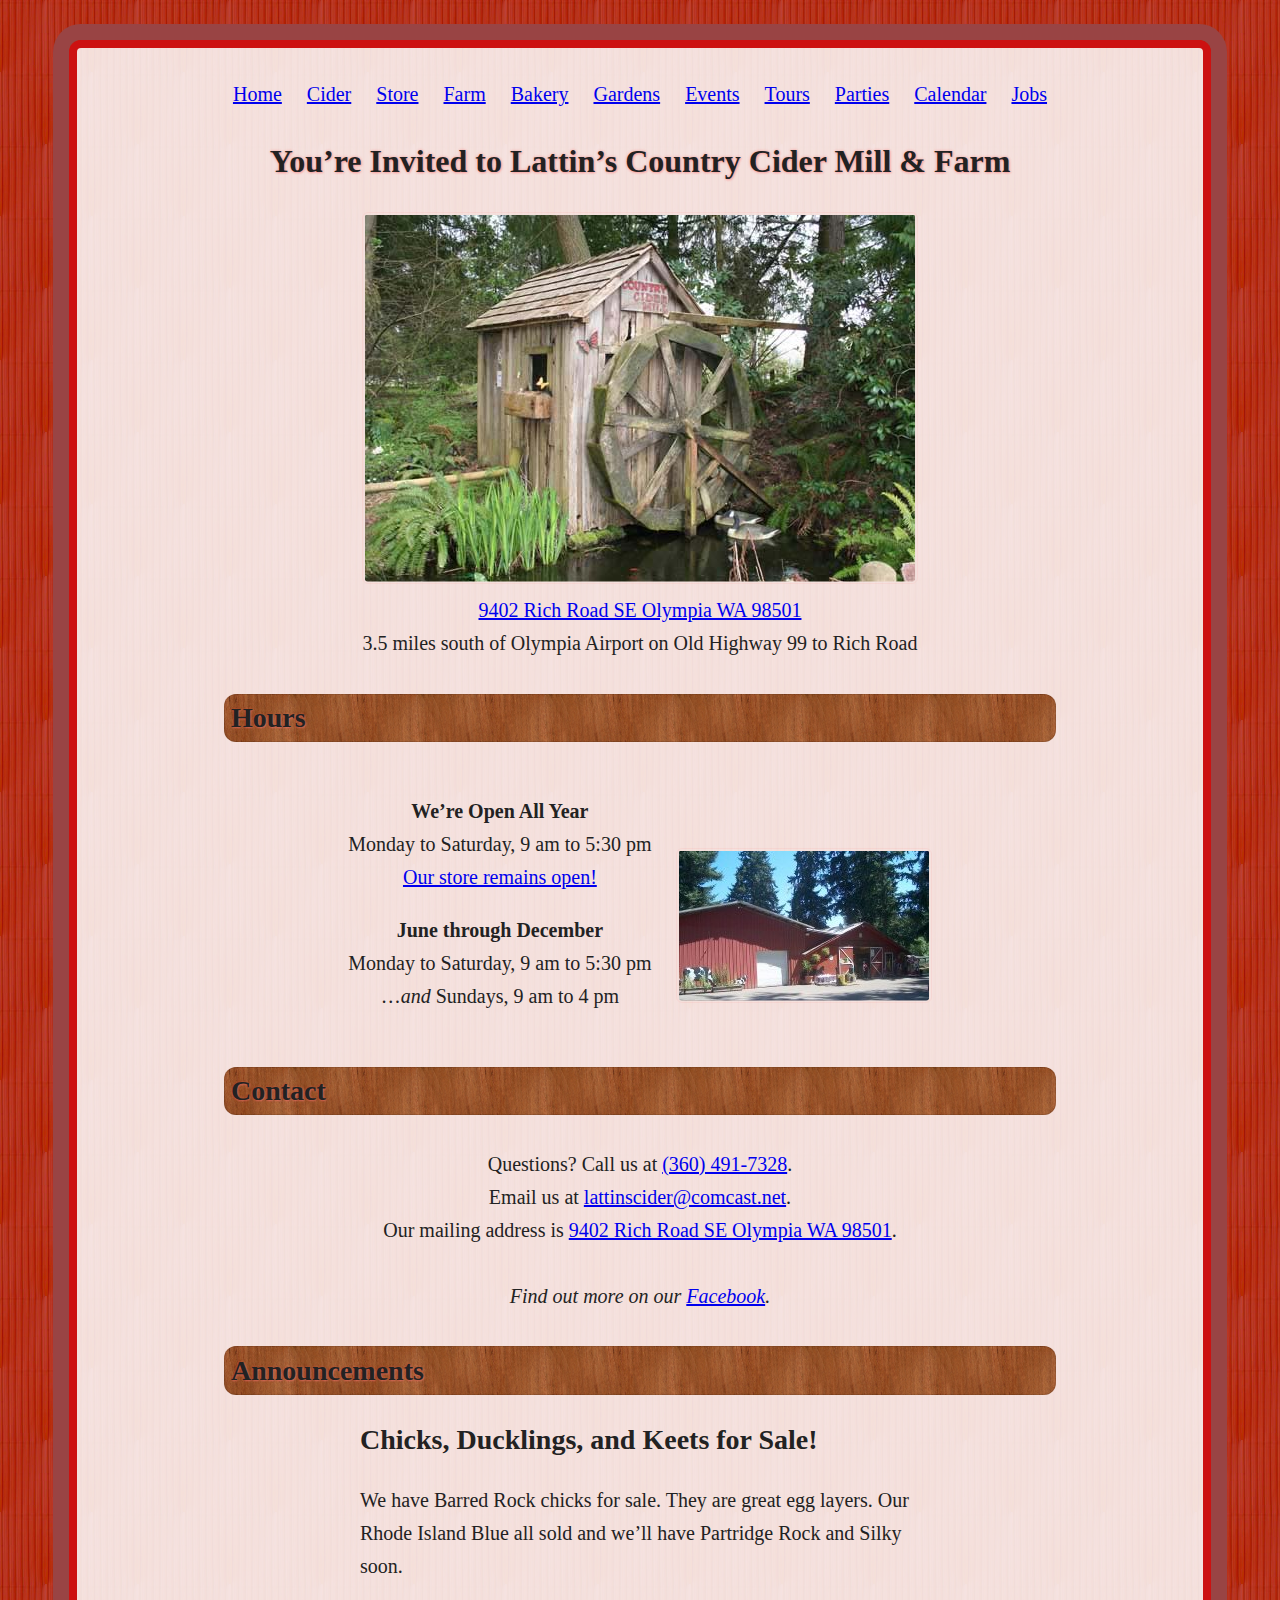
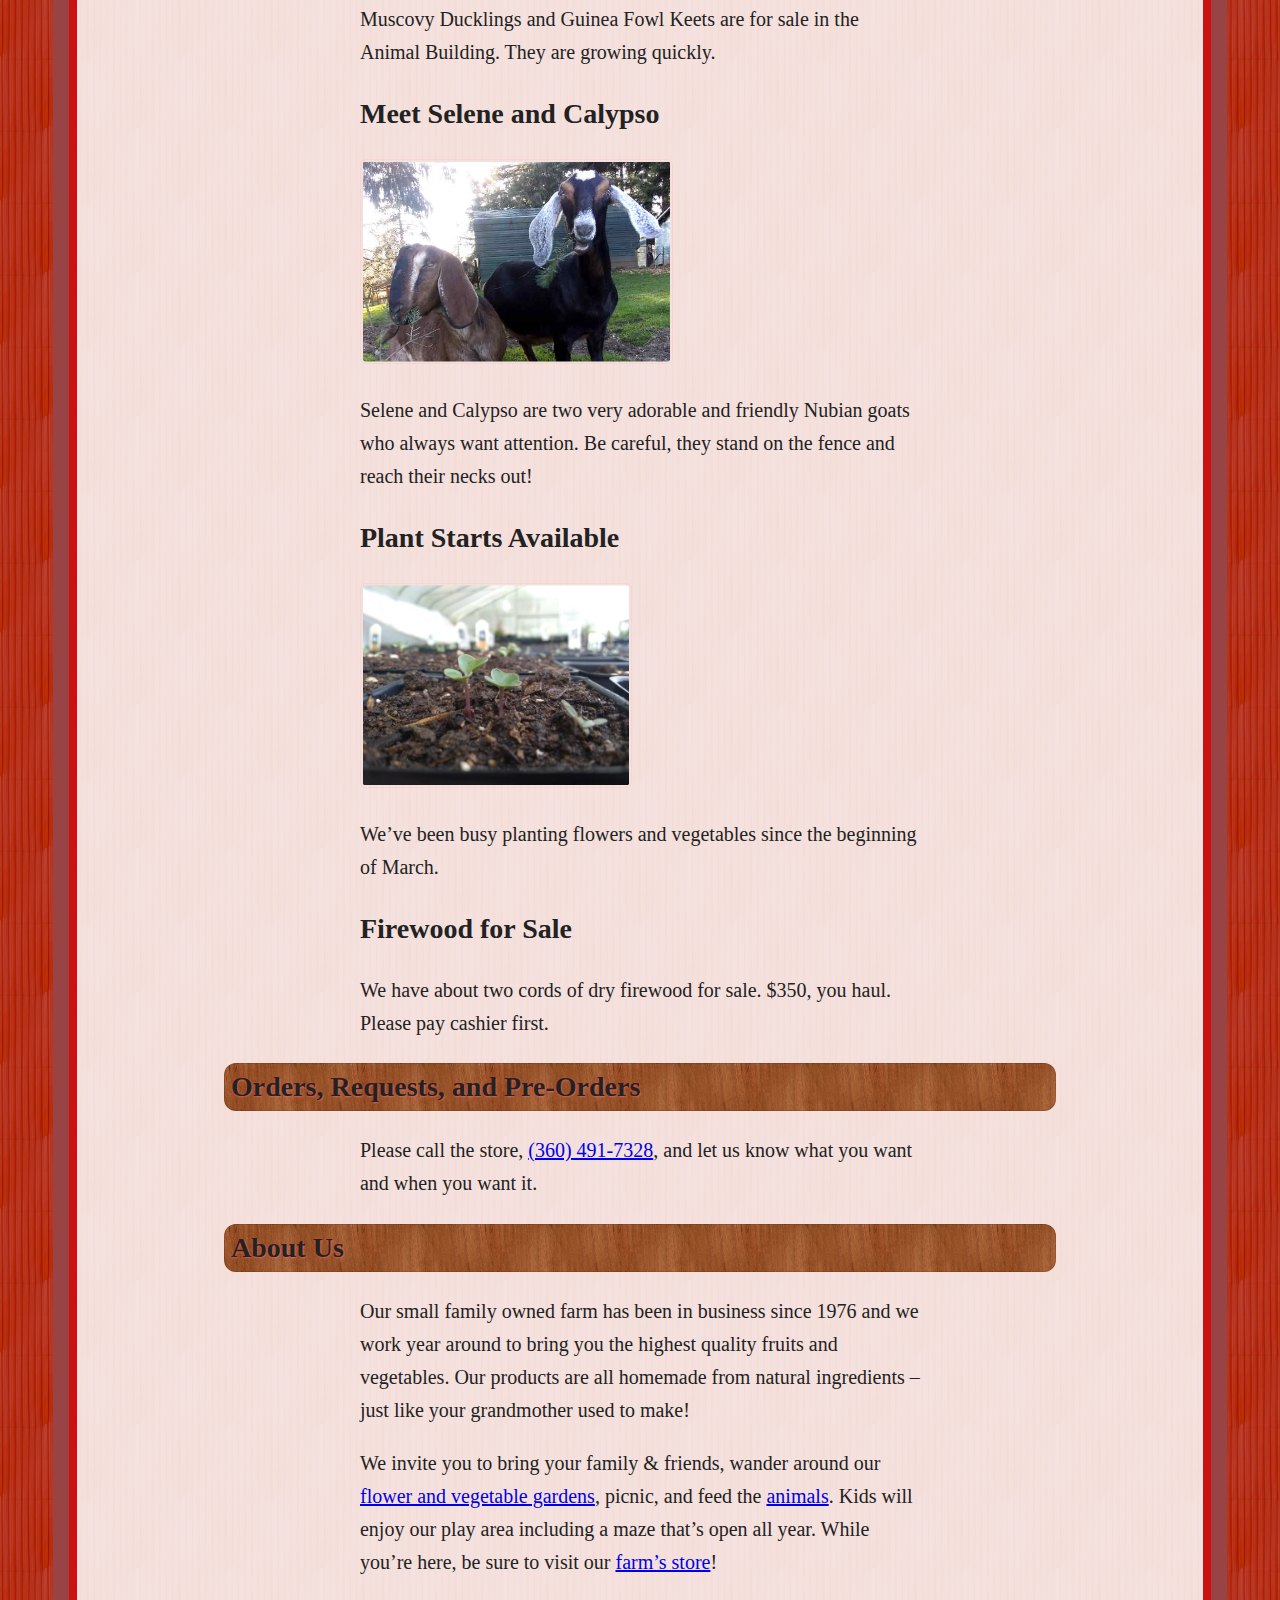
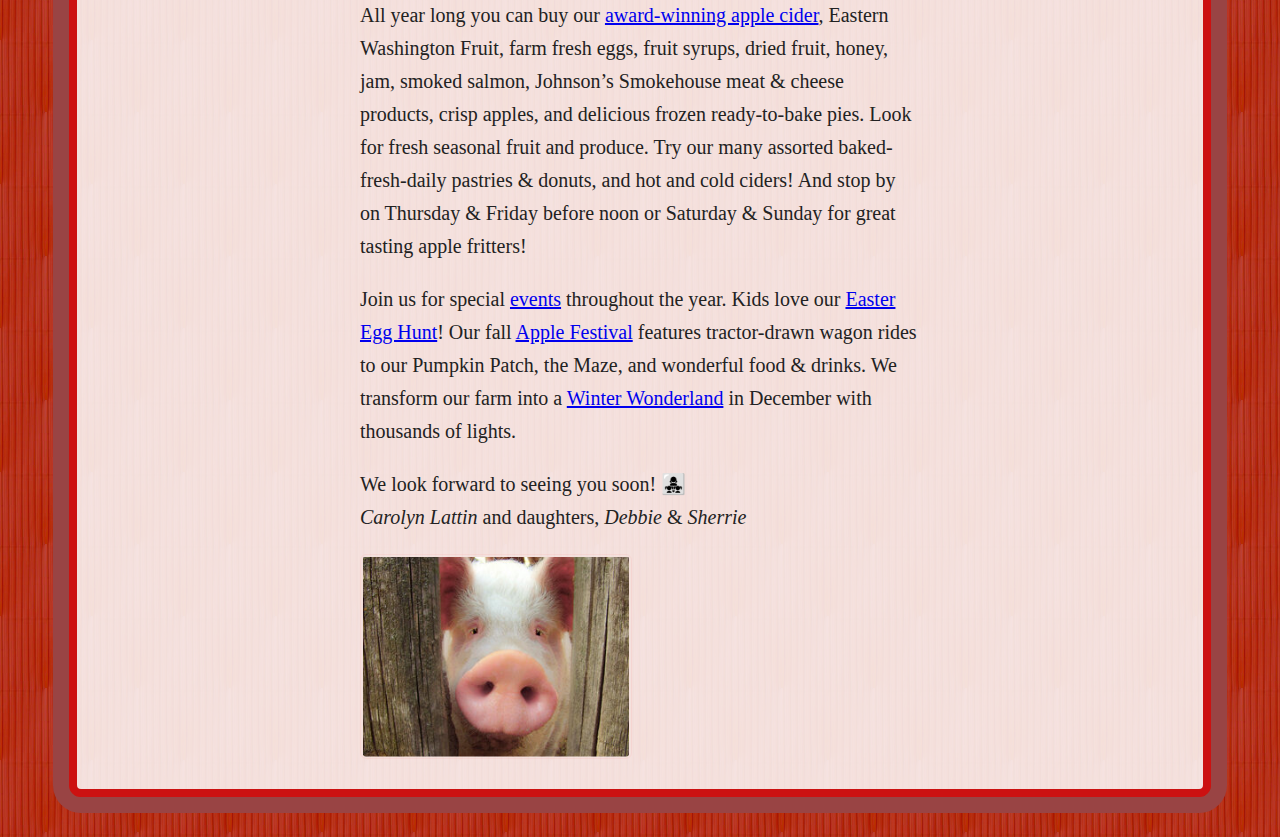
<file: index.html>
<!DOCTYPE html>
<html>
<head>
<meta charset="utf-8" />
<meta name="viewport" content="width=device-width,initial-scale=1" />
<meta name="date" content="2020-04-18" scheme="YYYY-MM-DD" />
<link rel="stylesheet" href="default.css" />
<title>Lattin&#8217;s Country Cider Mill &amp; Farm</title>
</head>
<body>

<ol>
<li><a href="index.html">Home</a></li>
<li><a href="cider.html">Cider</a></li>
<li><a href="store.html">Store</a></li>
<li><a href="farm.html">Farm</a></li>
<li><a href="bakery.html">Bakery</a></li>
<li><a href="gardens.html">Gardens</a></li>
<li><a href="events.html">Events</a></li>
<li><a href="tours.html">Tours</a></li>
<li><a href="parties.html">Parties</a></li>
<li><a href="calendar.html">Calendar</a></li>
<li><a href="jobs.html">Jobs</a></li>
</ol>

<h1 id="You&amp;#39;re%20Invited%20to%20Lattin&amp;#39;s%20Country%20Cider%20Mill%20&amp;amp;%20Farm">You&#8217;re Invited to Lattin&#8217;s Country Cider Mill &amp; Farm</h1>

<ol>
<li><img src="images/our-wheel-house.jpg" alt="Our wheel house" width="550" height="367" /> <br/>
<a href="http://maps.apple.com/?daddr=9402%20Rich%20Road%20SE%20Olympia%20WA%2098501">9402 Rich Road SE Olympia WA 98501</a> <br/>
3.5 miles south of Olympia Airport on Old Highway 99 to Rich Road </li>
</ol>

<h2 id="Hours">Hours</h2>

<ol>
<li><p><strong>We&#8217;re Open All Year</strong> <br/>
Monday to Saturday, 9 am to 5:30 pm <br/>
<a href="https://coronavirus.wa.gov/whats-open-and-closed">Our store remains open!</a></p>

<p><strong>June through December</strong> <br/>
Monday to Saturday, 9 am to 5:30 pm <br/>
&#8230;<em>and</em> Sundays, 9 am to 4 pm</p></li>
<li><p><img src="images/our-store.jpg" alt="Our store" width="250" height="150" /></p></li>
</ol>

<h2 id="Contact">Contact</h2>

<ol>
<li>Questions? Call us at <a href="tel:+1-360-491-7328">(360) 491-7328</a>. <br/>
Email us at <a href="mailto:lattinscider@comcast.net">lattinscider@comcast.net</a>. <br/>
Our mailing address is <a href="http://maps.apple.com/?daddr=9402%20Rich%20Road%20SE%20Olympia%20WA%2098501">9402 Rich Road SE Olympia WA 98501</a>. <br/>
<br/>
<em>Find out more on our <a href="https://www.facebook.com/LattinsCider">Facebook</a>.</em></li>
</ol>

<h2 id="Announcements">Announcements</h2>

<h3 id="Chicks,%20Ducklings,%20and%20Keets%20for%20Sale!">Chicks, Ducklings, and Keets for Sale!</h3>

<p>We have Barred Rock chicks for sale. They are great egg layers.
Our Rhode Island Blue all sold and we&#8217;ll have Partridge Rock and Silky soon.</p>

<p>Muscovy Ducklings and Guinea Fowl Keets are for sale in the Animal Building.
They are growing quickly.</p>

<h3 id="Meet%20Selene%20and%20Calypso">Meet Selene and Calypso</h3>

<p><img src="images/goats_20200311.jpg" alt="Selene and Calypso" width="600" height="390" /></p>

<p>Selene and Calypso are two very adorable and friendly Nubian goats who always want attention.
Be careful, they stand on the fence and reach their necks out!</p>

<h3 id="Plant%20Starts%20Available">Plant Starts Available</h3>

<p><img src="images/sprouts_20200322.jpg" alt="A couple plant sprouts in a pot" width="640" height="480" /></p>

<p>We&#8217;ve been busy planting flowers and vegetables since the beginning of March.</p>

<h3 id="Firewood%20for%20Sale">Firewood for Sale</h3>

<p>We have about two cords of dry firewood for sale.
$350, you haul.
Please pay cashier first.</p>

<h2 id="Orders,%20Requests,%20and%20Pre-Orders">Orders, Requests, and Pre-Orders</h2>

<p>Please call the store, <a href="tel:+1-360-491-7328">(360) 491-7328</a>, and let us know what you want and when you want it.</p>

<h2 id="About%20Us">About Us</h2>

<p>Our small family owned farm has been in business since 1976 and we work year around to bring you the highest quality fruits and vegetables.
Our products are all homemade from natural ingredients &#8211; just like your grandmother used to make!</p>

<p>We invite you to bring your family &amp; friends, wander around our <a href="gardens.html">flower and vegetable gardens</a>, picnic, and feed the <a href="farm.html">animals</a>.
Kids will enjoy our play area including a maze that&#8217;s open all year.
While you&#8217;re here, be sure to visit our <a href="store.html">farm&#8217;s store</a>!</p>

<p>All year long you can buy our <a href="cider.html">award-winning apple cider</a>, Eastern Washington Fruit, farm fresh eggs, fruit syrups, dried fruit, honey, jam, smoked salmon, Johnson&#8217;s Smokehouse meat &amp; cheese products, crisp apples, and delicious frozen ready-to-bake pies.
Look for fresh seasonal fruit and produce.
Try our many assorted baked-fresh-daily pastries &amp; donuts, and hot and cold ciders!
And stop by on Thursday &amp; Friday before noon or Saturday &amp; Sunday for great tasting apple fritters!</p>

<p>Join us for special <a href="events.html">events</a> throughout the year.
Kids love our <a href="events.html#Easter%20Egg%20Hunt">Easter Egg Hunt</a>!
Our fall <a href="events.html#Apple%20Festival">Apple Festival</a> features tractor-drawn wagon rides to our Pumpkin Patch, the Maze, and wonderful food &amp; drinks.
We transform our farm into a <a href="events.html#Drive%20Through%20Christmas%20Lights">Winter Wonderland</a> in December with thousands of lights.</p>

<p>We look forward to seeing you soon!
&#x1f469;&#x200d;&#x1f467;&#x200d;&#x1f467; <br/>
<em>Carolyn Lattin</em> and daughters, <em>Debbie</em> &amp; <em>Sherrie</em></p>

<p><img src="images/pig-cute.jpg" alt="Cute pig" width="300" height="225" /></p>
</body>
</html>
</file>
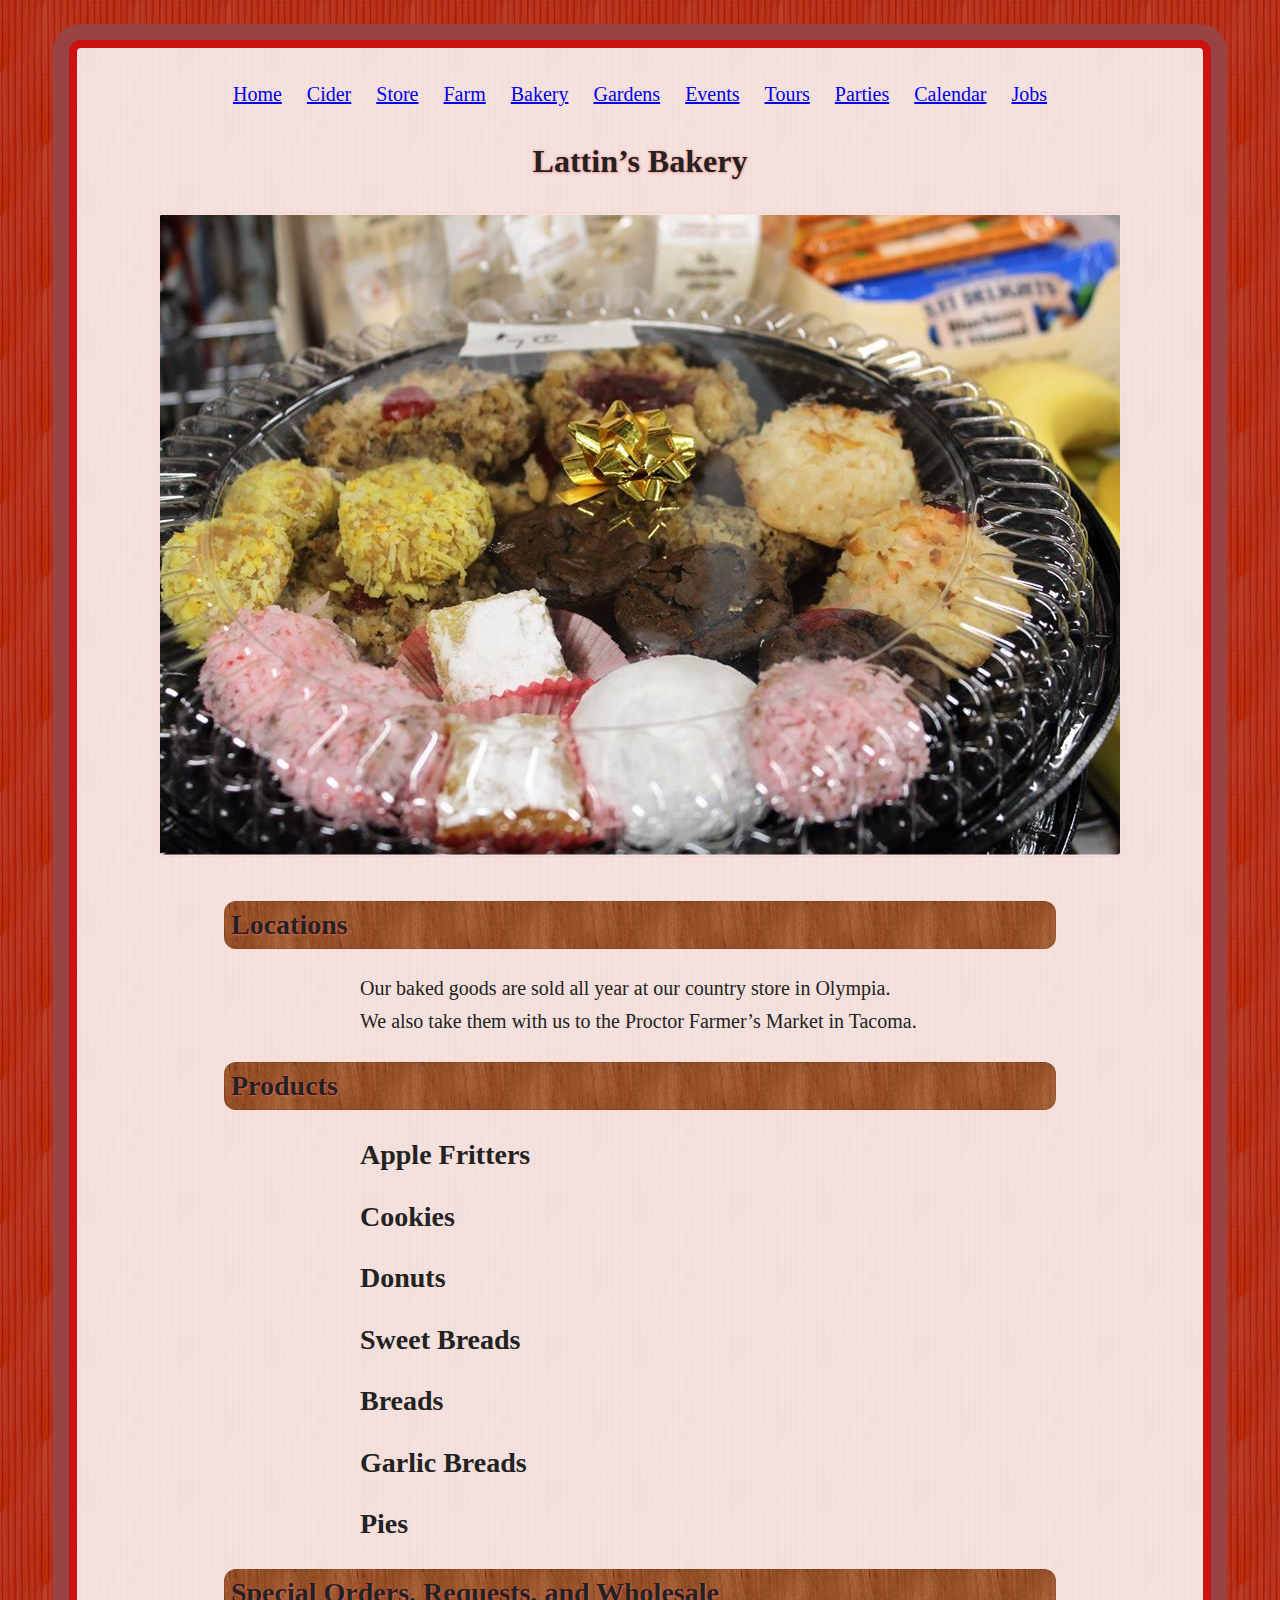
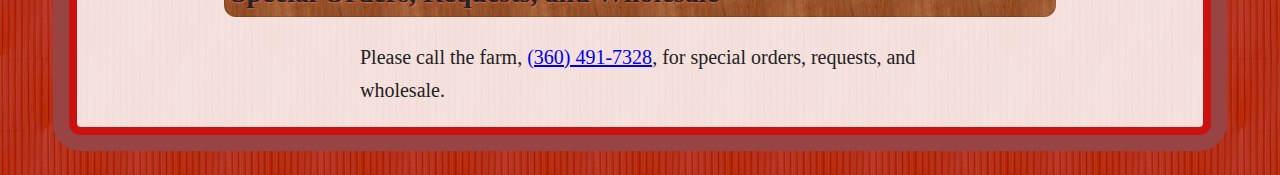
<file: bakery.html>
<!DOCTYPE html>
<html>
<head>
<meta charset="utf-8" />
<meta name="viewport" content="width=device-width,initial-scale=1" />
<meta name="date" content="2020-03-14" scheme="YYYY-MM-DD" />
<link rel="stylesheet" href="default.css" />
<title>Bakery at Lattin&#8217;s</title>
</head>
<body>

<ol start="0">
<li><a href="index.html">Home</a></li>
<li><a href="cider.html">Cider</a></li>
<li><a href="store.html">Store</a></li>
<li><a href="farm.html">Farm</a></li>
<li><a href="bakery.html">Bakery</a></li>
<li><a href="gardens.html">Gardens</a></li>
<li><a href="events.html">Events</a></li>
<li><a href="tours.html">Tours</a></li>
<li><a href="parties.html">Parties</a></li>
<li><a href="calendar.html">Calendar</a></li>
<li><a href="jobs.html">Jobs</a></li>
</ol>

<h1 id="Lattin&amp;#39;s%20Bakery">Lattin&#8217;s Bakery</h1>

<ol start="0">
<li><img src="images/cookie-tray.jpg" alt="Cookies on a Tray" width="960" height="640" /></li>
</ol>

<h2 id="Locations">Locations</h2>

<p>Our baked goods are sold all year at our country store in Olympia.
We also take them with us to the Proctor Farmer&#8217;s Market in Tacoma.</p>

<h2 id="Products">Products</h2>

<h3 id="Apple%20Fritters">Apple Fritters</h3>

<h3 id="Cookies">Cookies</h3>

<h3 id="Donuts">Donuts</h3>

<h3 id="Sweet%20Breads">Sweet Breads</h3>

<h3 id="Breads">Breads</h3>

<h3 id="Garlic%20Breads">Garlic Breads</h3>

<h3 id="Pies">Pies</h3>

<h2 id="Special%20Orders,%20Requests,%20and%20Wholesale">Special Orders, Requests, and Wholesale</h2>

<p>Please call the farm, <a href="tel:+1-360-491-7328">(360) 491-7328</a>, for special orders, requests, and wholesale.</p>
</body>
</html>
</file>
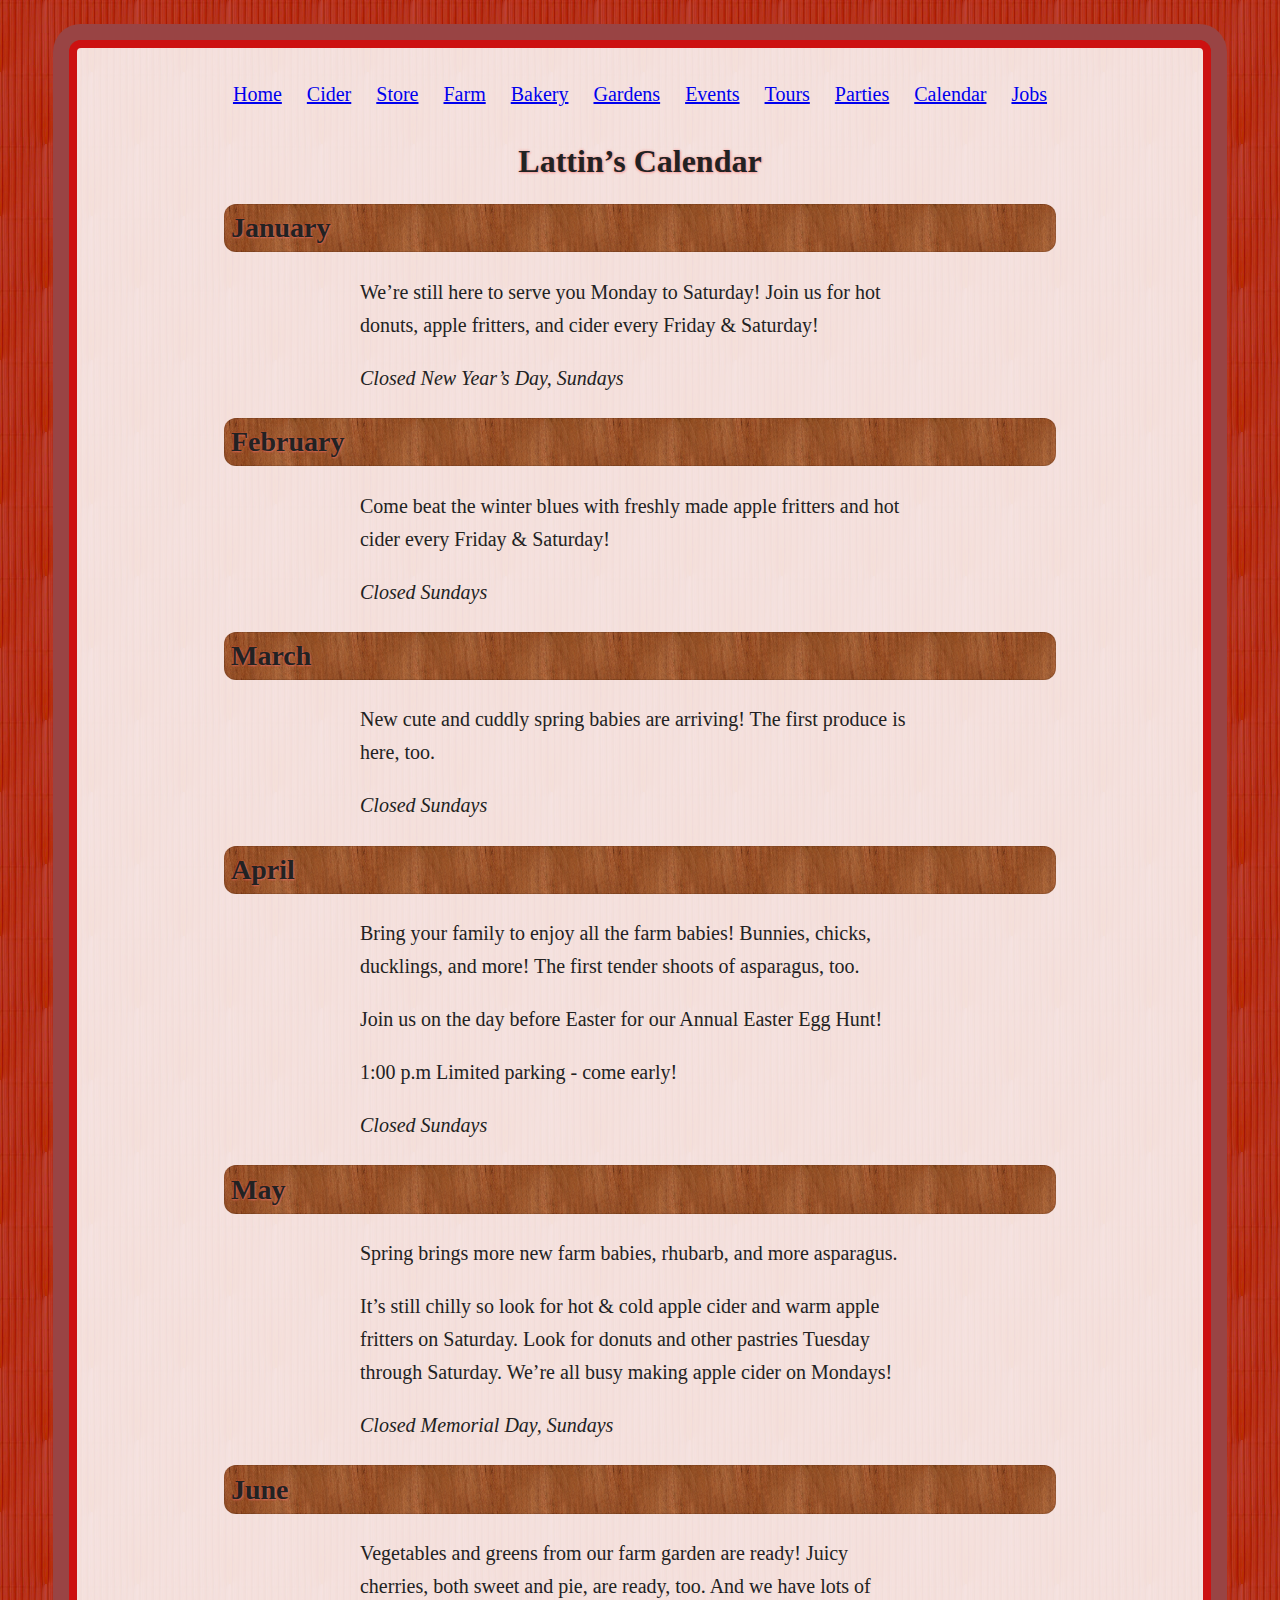
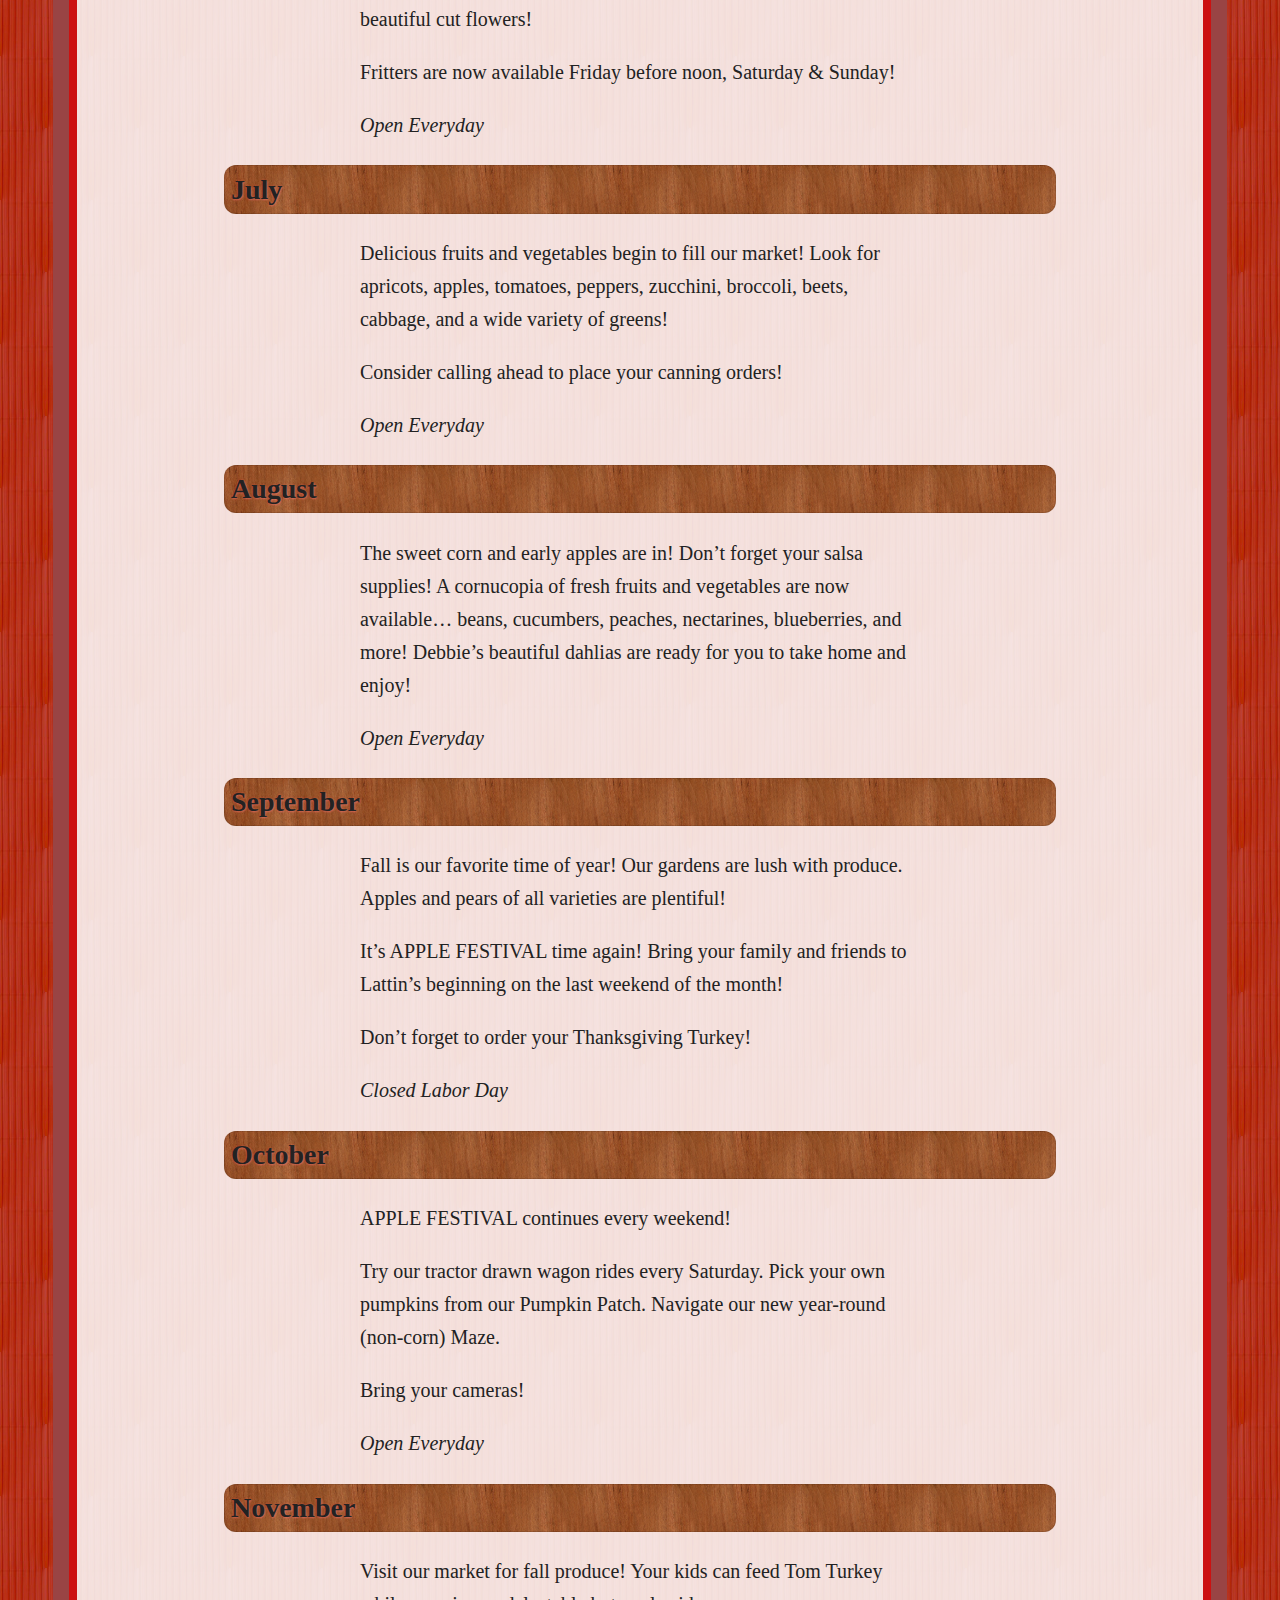
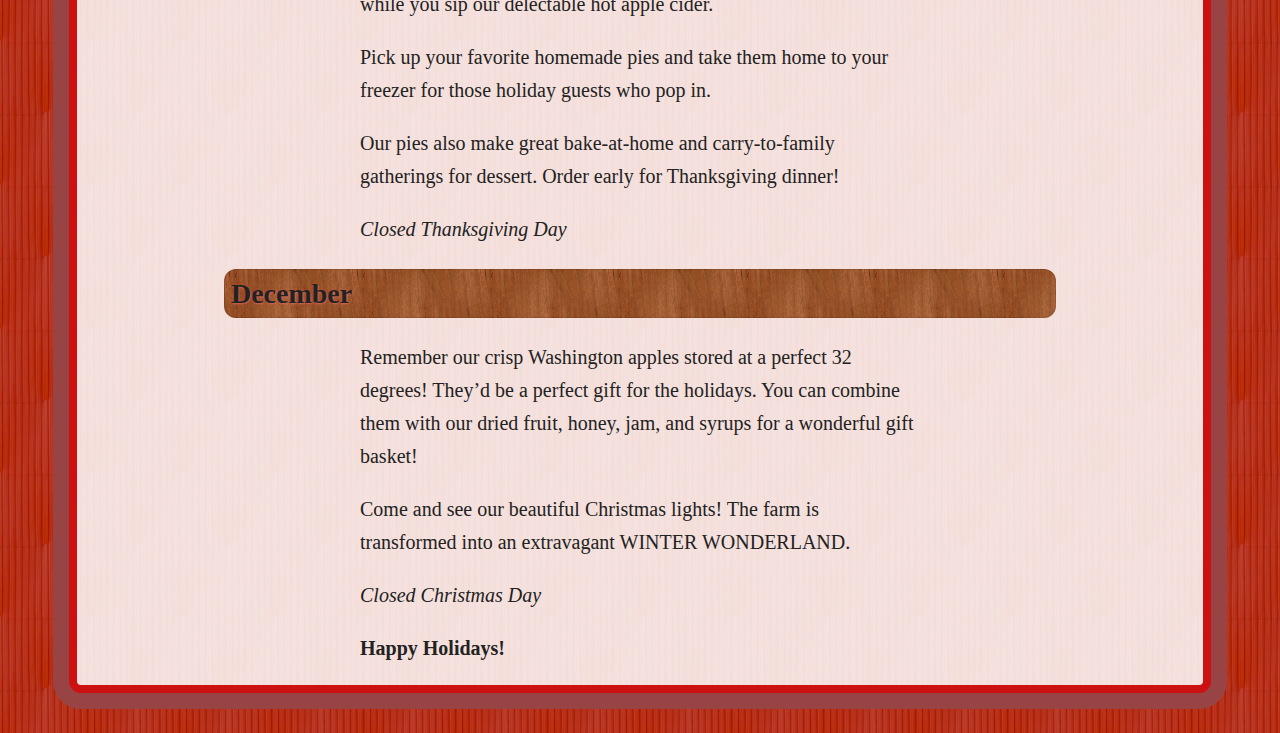
<file: calendar.html>
<!DOCTYPE html>
<html>
<head>
<meta charset="utf-8" />
<meta name="viewport" content="width=device-width,initial-scale=1" />
<meta name="date" content="2020-03-14" scheme="YYYY-MM-DD" />
<link rel="stylesheet" href="default.css" />
<title>Calendar</title>
</head>
<body>

<ol start="0">
<li><a href="index.html">Home</a></li>
<li><a href="cider.html">Cider</a></li>
<li><a href="store.html">Store</a></li>
<li><a href="farm.html">Farm</a></li>
<li><a href="bakery.html">Bakery</a></li>
<li><a href="gardens.html">Gardens</a></li>
<li><a href="events.html">Events</a></li>
<li><a href="tours.html">Tours</a></li>
<li><a href="parties.html">Parties</a></li>
<li><a href="calendar.html">Calendar</a></li>
<li><a href="jobs.html">Jobs</a></li>
</ol>

<h1 id="Lattin&amp;#39;s%20Calendar">Lattin&#8217;s Calendar</h1>

<h2 id="January">January</h2>

<p>We&#8217;re still here to serve you Monday to Saturday!
Join us for hot donuts, apple fritters, and cider every Friday &amp; Saturday!</p>

<p><em>Closed New Year&#8217;s Day, Sundays</em></p>

<h2 id="February">February</h2>

<p>Come beat the winter blues with freshly made apple fritters and hot cider every Friday &amp; Saturday!</p>

<p><em>Closed Sundays</em></p>

<h2 id="March">March</h2>

<p>New cute and cuddly spring babies are arriving!
The first produce is here, too.</p>

<p><em>Closed Sundays</em></p>

<h2 id="April">April</h2>

<p>Bring your family to enjoy all the farm babies!
Bunnies, chicks, ducklings, and more!
The first tender shoots of asparagus, too.</p>

<p>Join us on the day before Easter for our Annual Easter Egg Hunt!</p>

<p>1:00 p.m
Limited parking - come early!</p>

<p><em>Closed Sundays</em></p>

<h2 id="May">May</h2>

<p>Spring brings more new farm babies, rhubarb, and more asparagus.</p>

<p>It&#8217;s still chilly so look for hot &amp; cold apple cider and warm apple fritters on Saturday.
Look for donuts and other pastries Tuesday through Saturday.
We&#8217;re all busy making apple cider on Mondays!</p>

<p><em>Closed Memorial Day, Sundays</em></p>

<h2 id="June">June</h2>

<p>Vegetables and greens from our farm garden are ready!
Juicy cherries, both sweet and pie, are ready, too.
And we have lots of beautiful cut flowers!</p>

<p>Fritters are now available Friday before noon, Saturday &amp; Sunday!</p>

<p><em>Open Everyday</em></p>

<h2 id="July">July</h2>

<p>Delicious fruits and vegetables begin to fill our market!
Look for apricots, apples, tomatoes, peppers, zucchini, broccoli, beets, cabbage, and a wide variety of greens!</p>

<p>Consider calling ahead to place your canning orders!</p>

<p><em>Open Everyday</em></p>

<h2 id="August">August</h2>

<p>The sweet corn and early apples are in!
Don&#8217;t forget your salsa supplies!
A cornucopia of fresh fruits and vegetables are now available&#8230; beans, cucumbers, peaches, nectarines, blueberries, and more!
Debbie&#8217;s beautiful dahlias are ready for you to take home and enjoy!</p>

<p><em>Open Everyday</em></p>

<h2 id="September">September</h2>

<p>Fall is our favorite time of year!
Our gardens are lush with produce.
Apples and pears of all varieties are plentiful!</p>

<p>It&#8217;s APPLE FESTIVAL time again!
Bring your family and friends to Lattin&#8217;s beginning on the last weekend of the month!</p>

<p>Don&#8217;t forget to order your Thanksgiving Turkey!</p>

<p><em>Closed Labor Day</em></p>

<h2 id="October">October</h2>

<p>APPLE FESTIVAL continues every weekend!</p>

<p>Try our tractor drawn wagon rides every Saturday.
Pick your own pumpkins from our Pumpkin Patch.
Navigate our new year-round (non-corn) Maze.</p>

<p>Bring your cameras!</p>

<p><em>Open Everyday</em></p>

<h2 id="November">November</h2>

<p>Visit our market for fall produce!
Your kids can feed Tom Turkey while you sip our delectable hot apple cider.</p>

<p>Pick up your favorite homemade pies and take them home to your freezer for those holiday guests who pop in.</p>

<p>Our pies also make great bake-at-home and carry-to-family gatherings for dessert.
Order early for Thanksgiving dinner!</p>

<p><em>Closed Thanksgiving Day</em></p>

<h2 id="December">December</h2>

<p>Remember our crisp Washington apples stored at a perfect 32 degrees!
They&#8217;d be a perfect gift for the holidays.
You can combine them with our dried fruit, honey, jam, and syrups for a wonderful gift basket!</p>

<p>Come and see our beautiful Christmas lights!
The farm is transformed into an extravagant WINTER WONDERLAND.</p>

<p><em>Closed Christmas Day</em></p>

<p><strong>Happy Holidays!</strong></p>
</body>
</html>
</file>
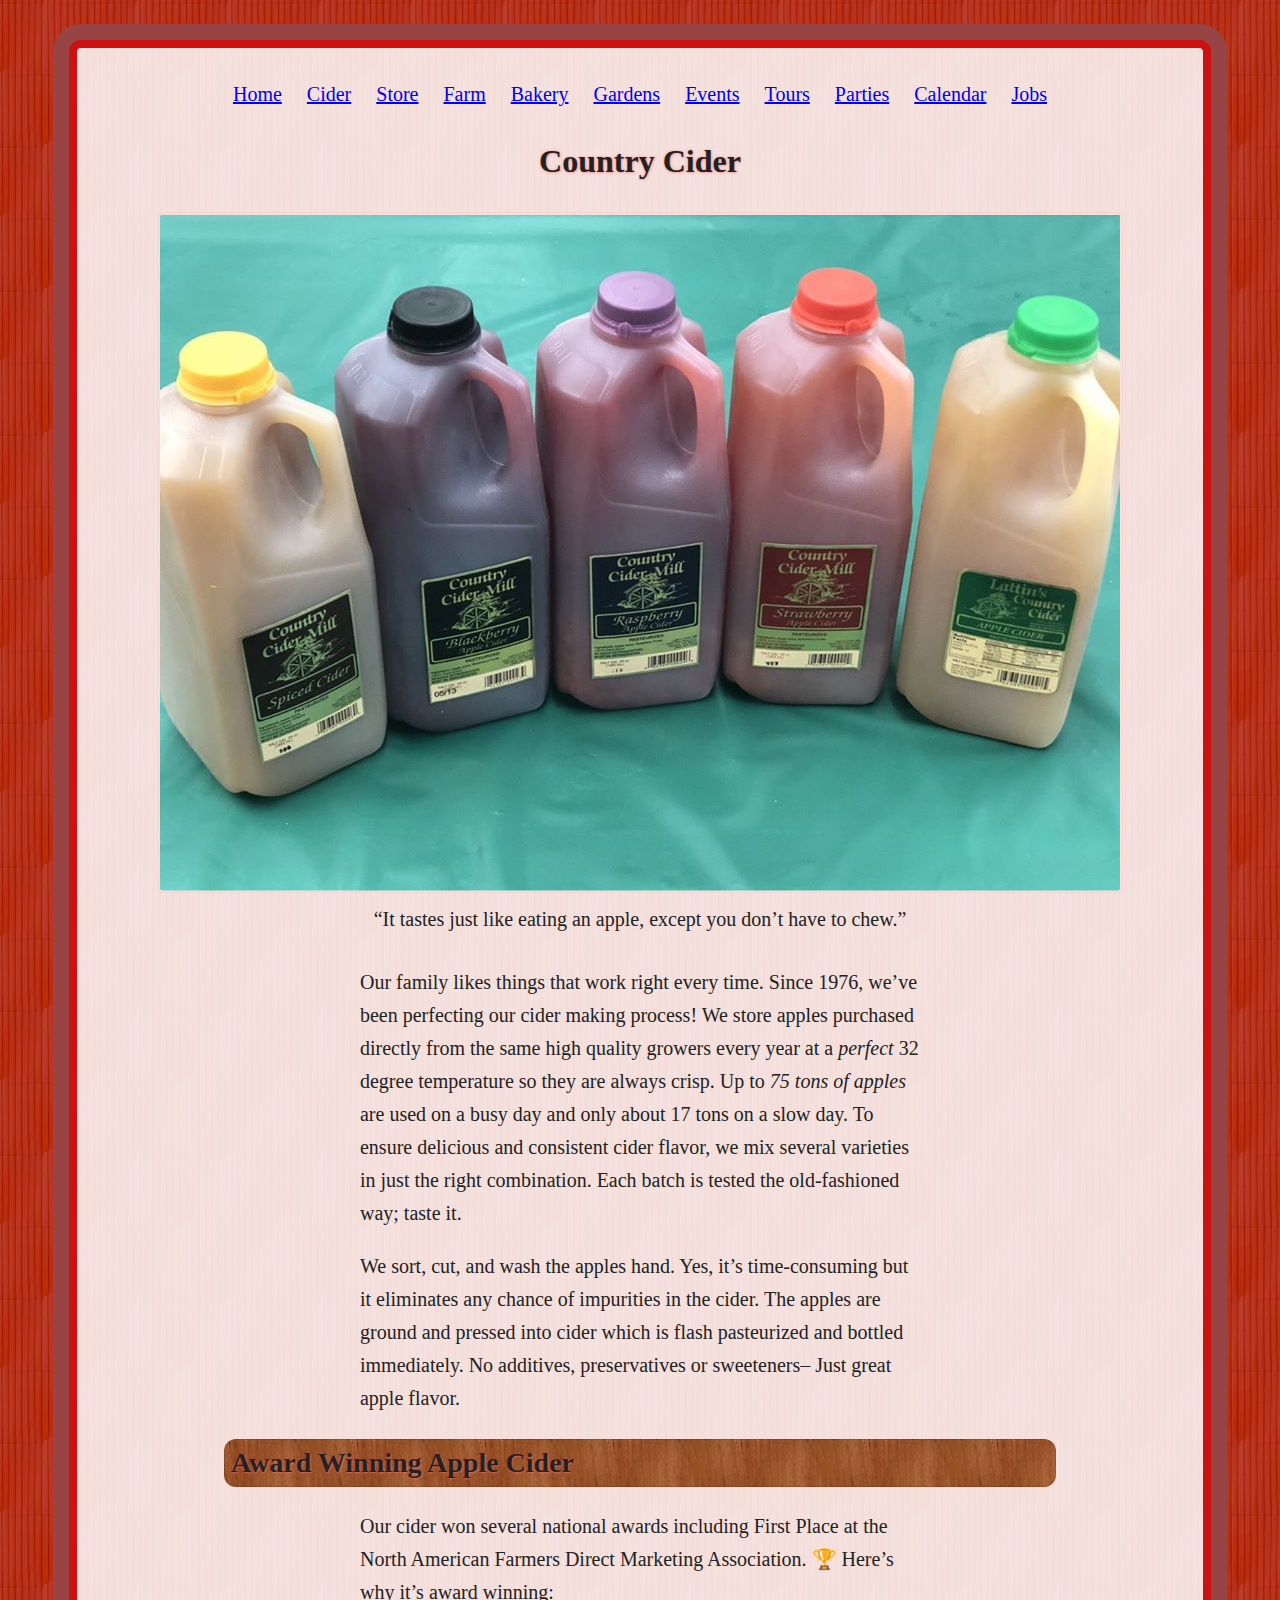
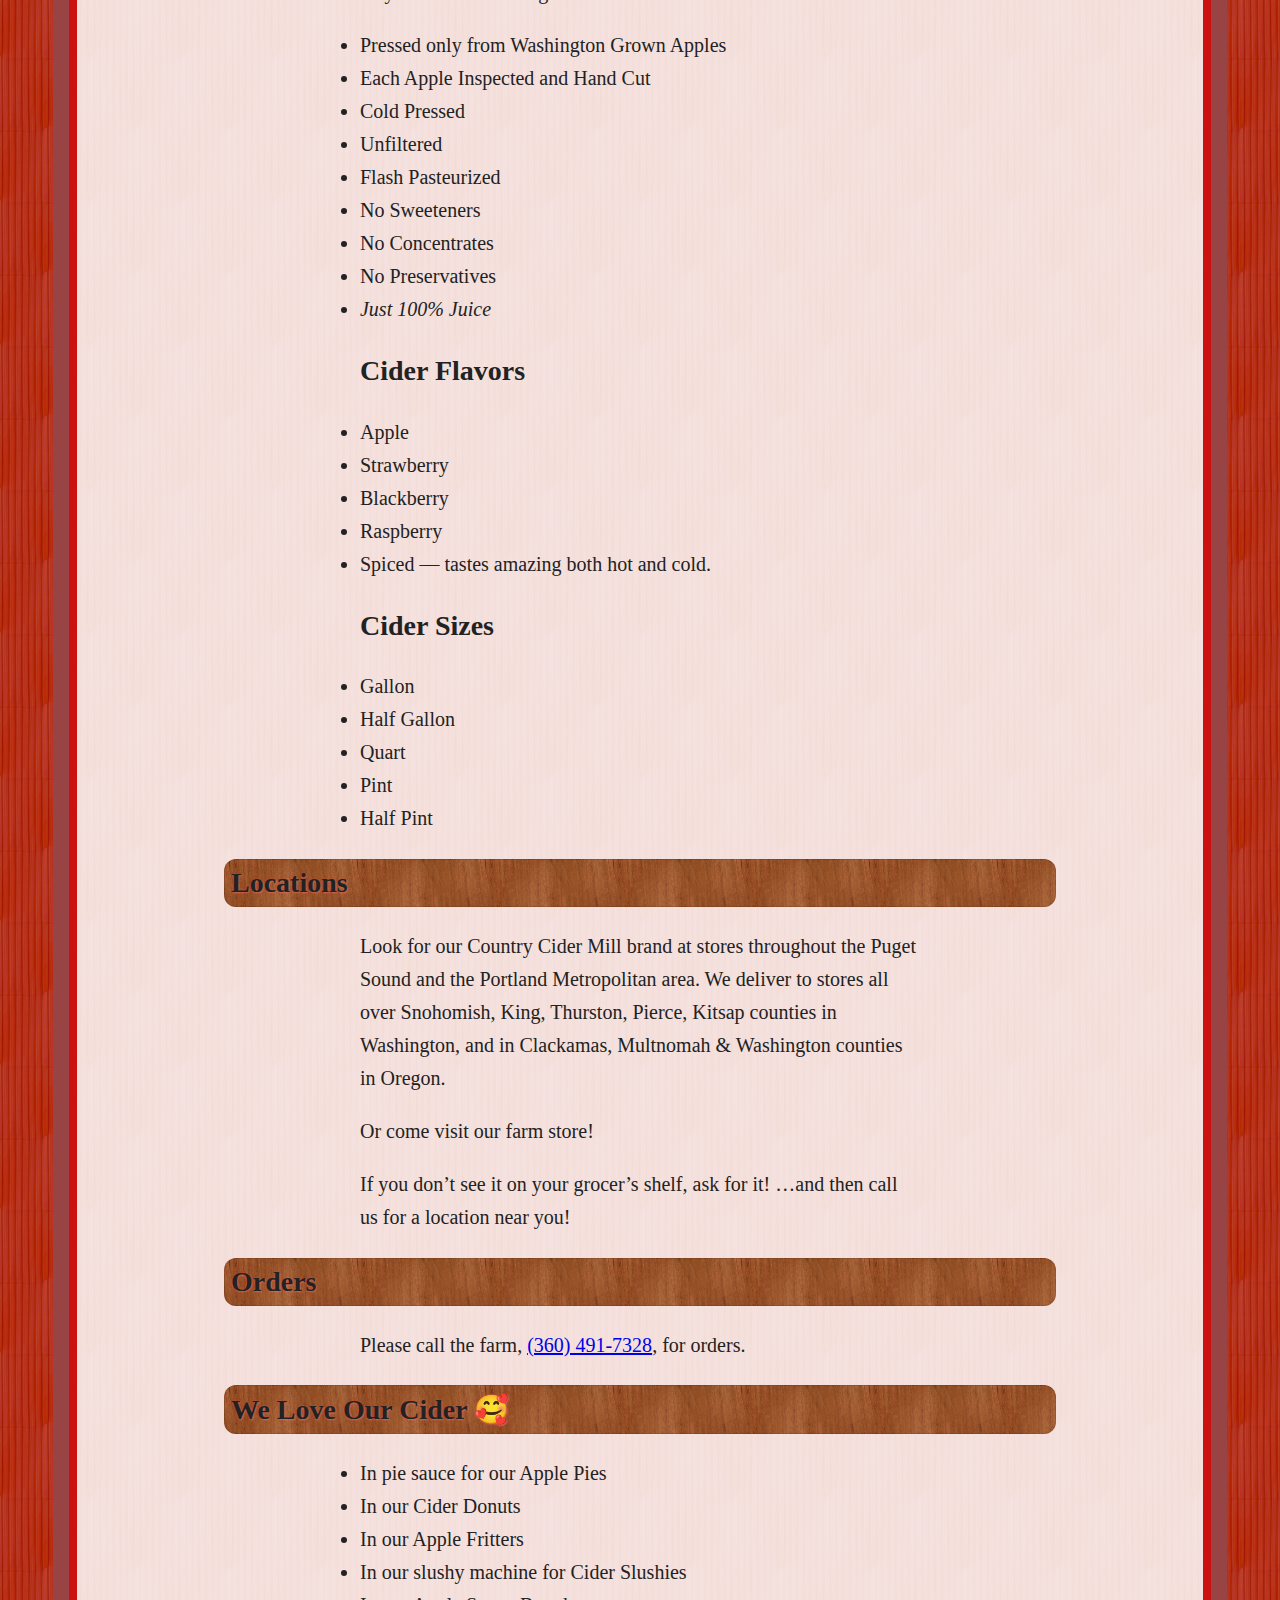
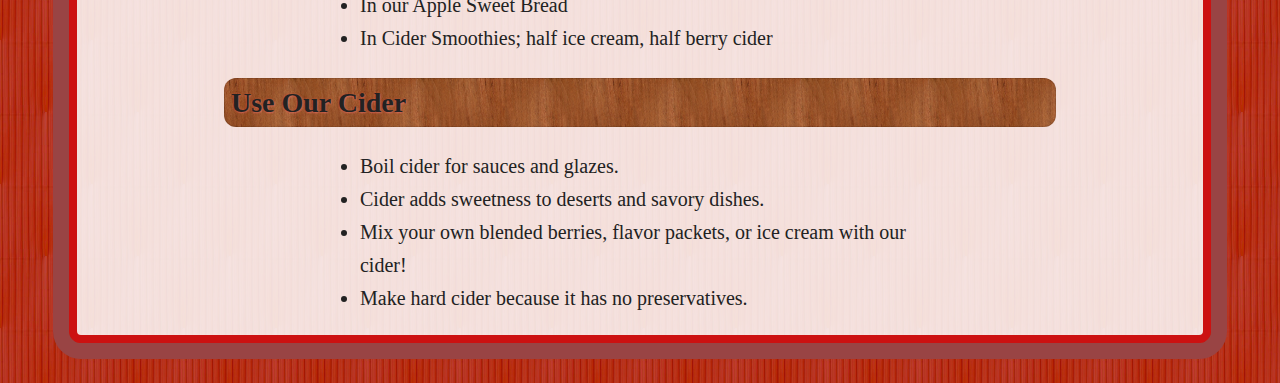
<file: cider.html>
<!DOCTYPE html>
<html>
<head>
<meta charset="utf-8" />
<meta name="viewport" content="width=device-width,initial-scale=1" />
<meta name="date" content="2020-03-24" scheme="YYYY-MM-DD" />
<link rel="stylesheet" href="default.css" />
<title>Country Cider</title>
</head>
<body>

<ol start="0">
<li><a href="index.html">Home</a></li>
<li><a href="cider.html">Cider</a></li>
<li><a href="store.html">Store</a></li>
<li><a href="farm.html">Farm</a></li>
<li><a href="bakery.html">Bakery</a></li>
<li><a href="gardens.html">Gardens</a></li>
<li><a href="events.html">Events</a></li>
<li><a href="tours.html">Tours</a></li>
<li><a href="parties.html">Parties</a></li>
<li><a href="calendar.html">Calendar</a></li>
<li><a href="jobs.html">Jobs</a></li>
</ol>

<h1 id="Country%20Cider">Country Cider</h1>

<ol start="0">
<li><img src="images/cider-all-half-gallons.jpg" alt="Five Flavors of Cider in Half Gallon Jugs" width="960" height="676" /> <br/>
&#8220;It tastes just like eating an apple, except you don&#8217;t have to chew.&#8221;</li>
</ol>

<p>Our family likes things that work right every time.
Since 1976, we&#8217;ve been perfecting our cider making process!
We store apples purchased directly from the same high quality growers every year
at a <em>perfect</em> 32 degree temperature so they are always crisp.
Up to <em>75 tons of apples</em> are used on a busy day and only about 17 tons on a slow day.
To ensure delicious and consistent cider flavor, we mix several varieties in just the right combination.
Each batch is tested the old-fashioned way; taste it.</p>

<p>We sort, cut, and wash the apples hand.
Yes, it&#8217;s time-consuming but it eliminates any chance of impurities in the cider.
The apples are ground and pressed into cider which is flash pasteurized and bottled immediately.
No additives, preservatives or sweeteners&#8211; Just great apple flavor.</p>

<h2 id="Award%20Winning%20Apple%20Cider">Award Winning Apple Cider</h2>

<p>Our cider won several national awards including First Place at the North American Farmers Direct Marketing Association.
&#x1f3c6;
Here&#8217;s why it&#8217;s award winning:</p>

<ul>
<li>Pressed only from Washington Grown Apples</li>
<li>Each Apple Inspected and Hand Cut</li>
<li>Cold Pressed</li>
<li>Unfiltered</li>
<li>Flash Pasteurized</li>
<li>No Sweeteners</li>
<li>No Concentrates</li>
<li>No Preservatives</li>
<li><em>Just 100% Juice</em></li>
</ul>

<h3 id="Cider%20Flavors">Cider Flavors</h3>

<ul>
<li>Apple</li>
<li>Strawberry</li>
<li>Blackberry</li>
<li>Raspberry</li>
<li>Spiced &#8212; tastes amazing both hot and cold.</li>
</ul>

<h3 id="Cider%20Sizes">Cider Sizes</h3>

<ul>
<li>Gallon</li>
<li>Half Gallon</li>
<li>Quart</li>
<li>Pint</li>
<li>Half Pint</li>
</ul>

<h2 id="Locations">Locations</h2>

<p>Look for our Country Cider Mill brand at stores throughout the Puget Sound and the Portland Metropolitan area.
We deliver to stores all over Snohomish, King, Thurston, Pierce, Kitsap counties in Washington,
and in Clackamas, Multnomah &amp; Washington counties in Oregon.</p>

<p>Or come visit our farm store!</p>

<p>If you don&#8217;t see it on your grocer&#8217;s shelf, ask for it!
&#8230;and then call us for a location near you!</p>

<h2 id="Orders">Orders</h2>

<p>Please call the farm, <a href="tel:+1-360-491-7328">(360) 491-7328</a>, for orders.</p>

<h2 id="We%20Love%20Our%20Cider%20&amp;#x1f970;">We Love Our Cider &#x1f970;</h2>

<ul>
<li>In pie sauce for our Apple Pies</li>
<li>In our Cider Donuts</li>
<li>In our Apple Fritters</li>
<li>In our slushy machine for Cider Slushies</li>
<li>In our Apple Sweet Bread</li>
<li>In Cider Smoothies; half ice cream, half berry cider</li>
</ul>

<h2 id="Use%20Our%20Cider">Use Our Cider</h2>

<ul>
<li>Boil cider for sauces and glazes.</li>
<li>Cider adds sweetness to deserts and savory dishes.</li>
<li>Mix your own blended berries, flavor packets, or ice cream with our cider!</li>
<li>Make hard cider because it has no preservatives.</li>
</ul>
</body>
</html>
</file>
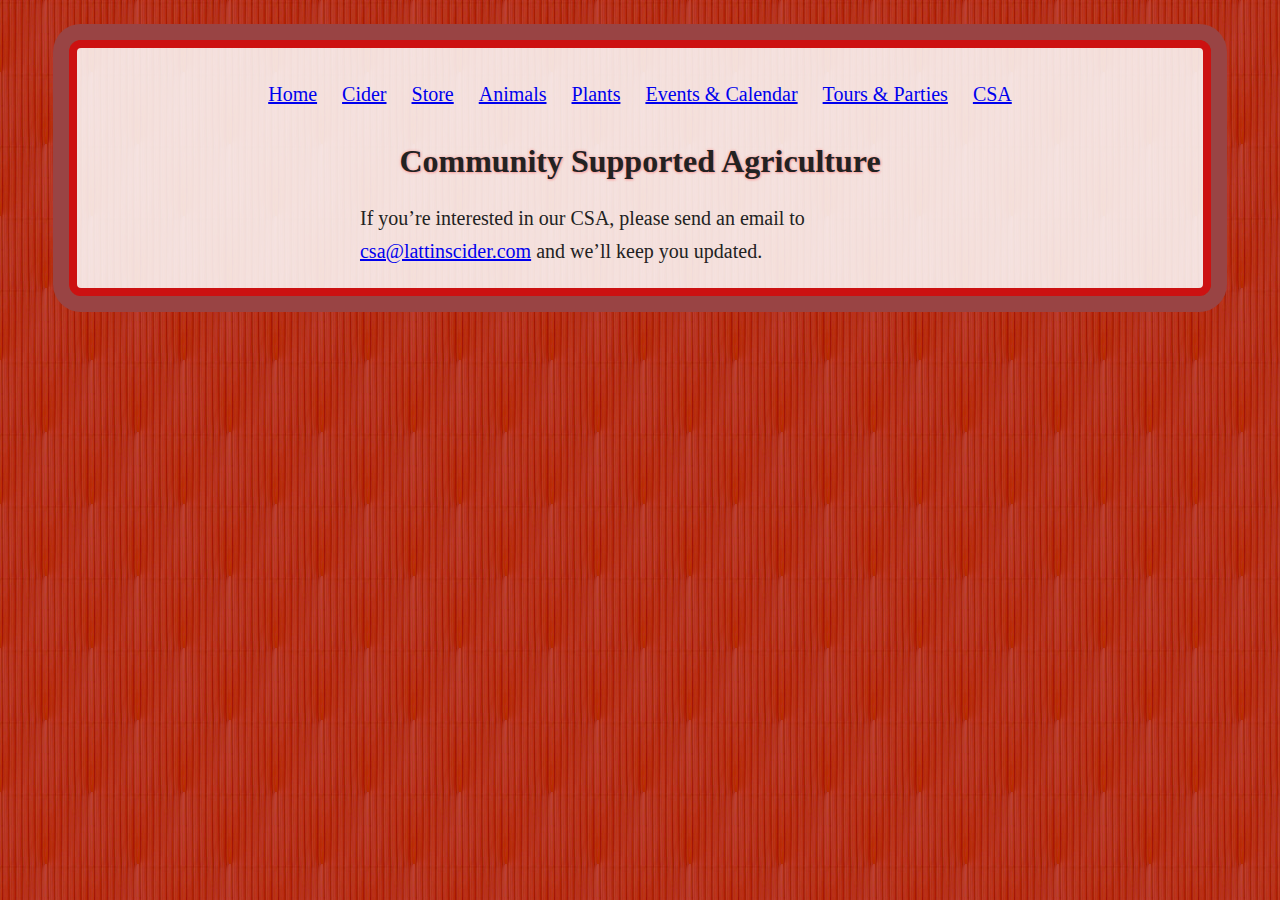
<file: csa.html>
<!DOCTYPE html>
<html>
<head>
<meta charset="utf-8" />
<meta name="viewport" content="width=device-width,initial-scale=1" />
<meta name="date" content="2020-04-19" scheme="YYYY-MM-DD" />
<link rel="stylesheet" href="default.css" />
<title>Lattin&#8217;s CSA</title>
</head>
<body>

<ol>
<li><a href="index.html">Home</a></li>
<li><a href="cider.html">Cider</a></li>
<li><a href="store.html">Store</a></li>
<li><a href="animals.html">Animals</a></li>
<li><a href="plants.html">Plants</a></li>
<li><a href="events.html">Events &amp; Calendar</a></li>
<li><a href="tours.html">Tours &amp; Parties</a></li>
<li><a href="csa.html">CSA</a></li>
</ol>

<h1 id="Community%20Supported%20Agriculture">Community Supported Agriculture</h1>

<p>If you&#8217;re interested in our CSA, please send an email to <a href="mailto:csa@lattinscider.com?subject=Tell%20me%20about%20your%20CSA&amp;body=Thanks!">csa@lattinscider.com</a> and we&#8217;ll keep you updated.</p>
</body>
</html>
</file>
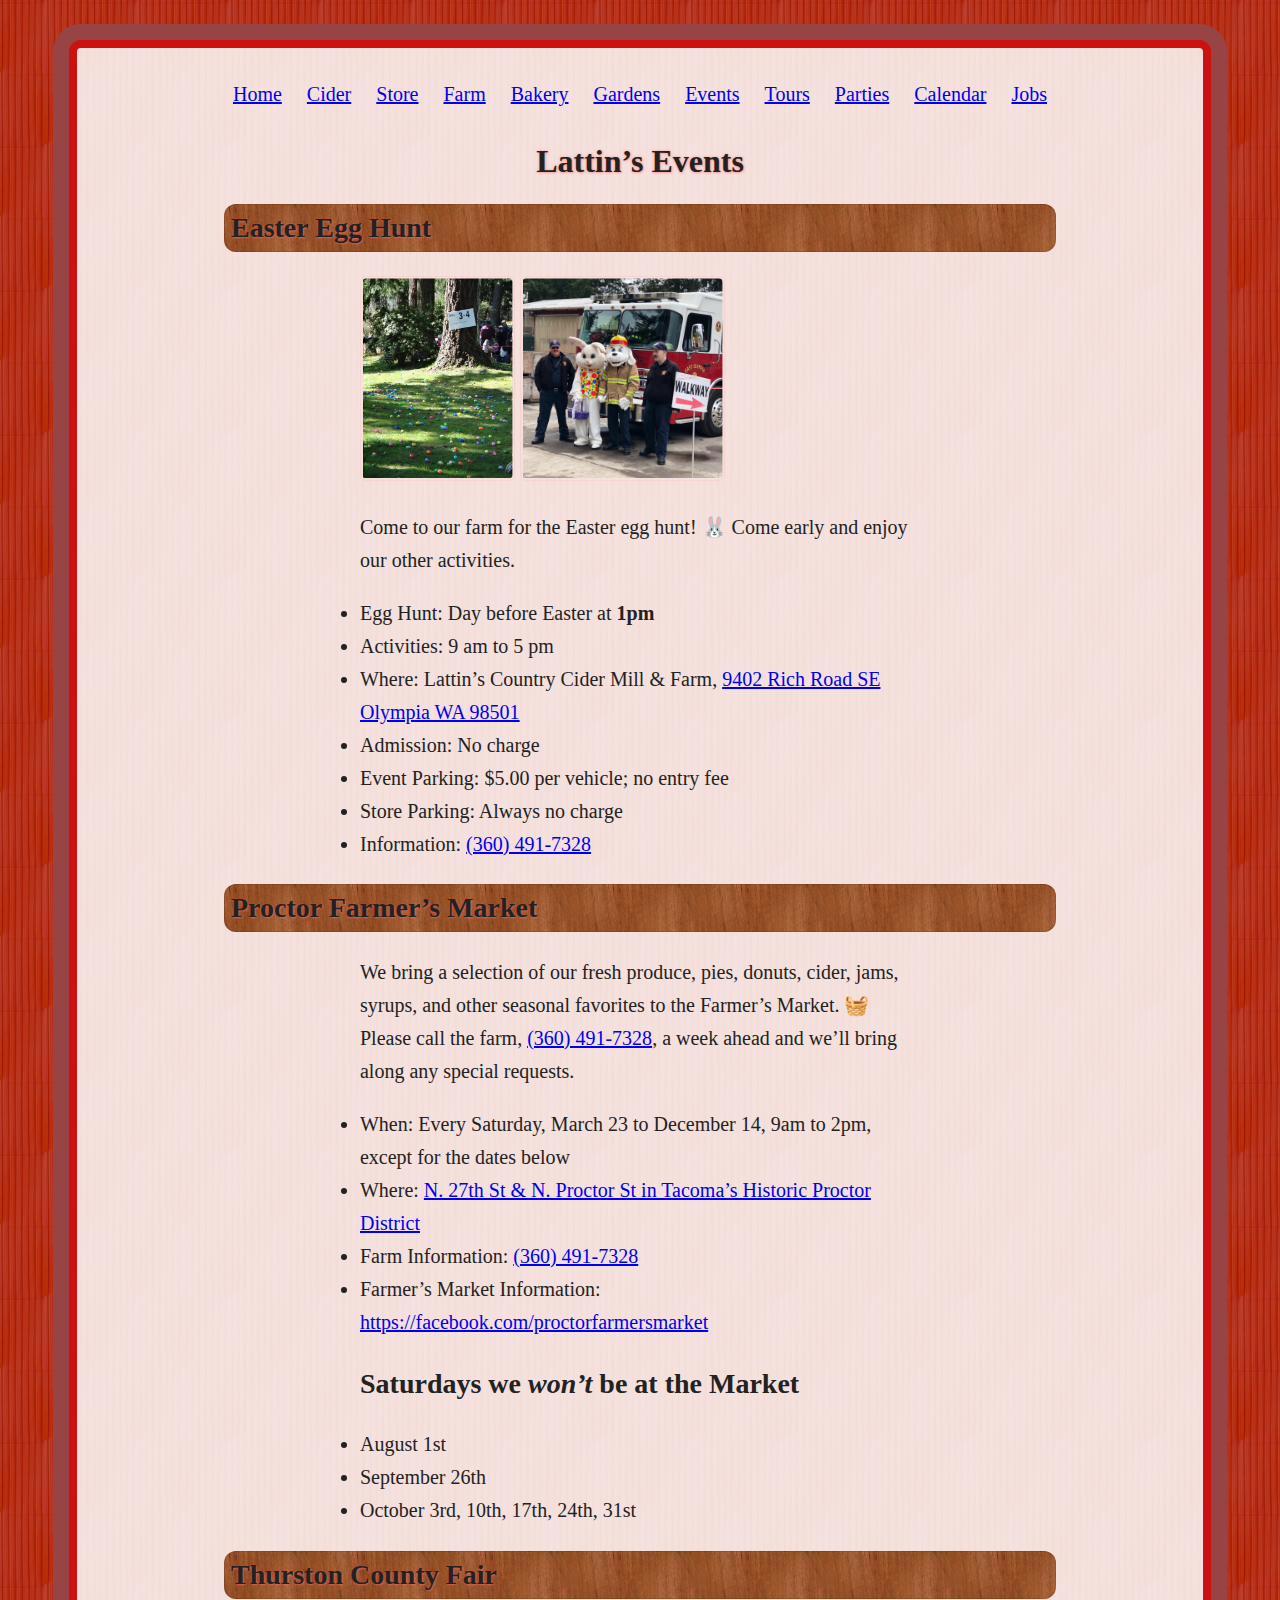
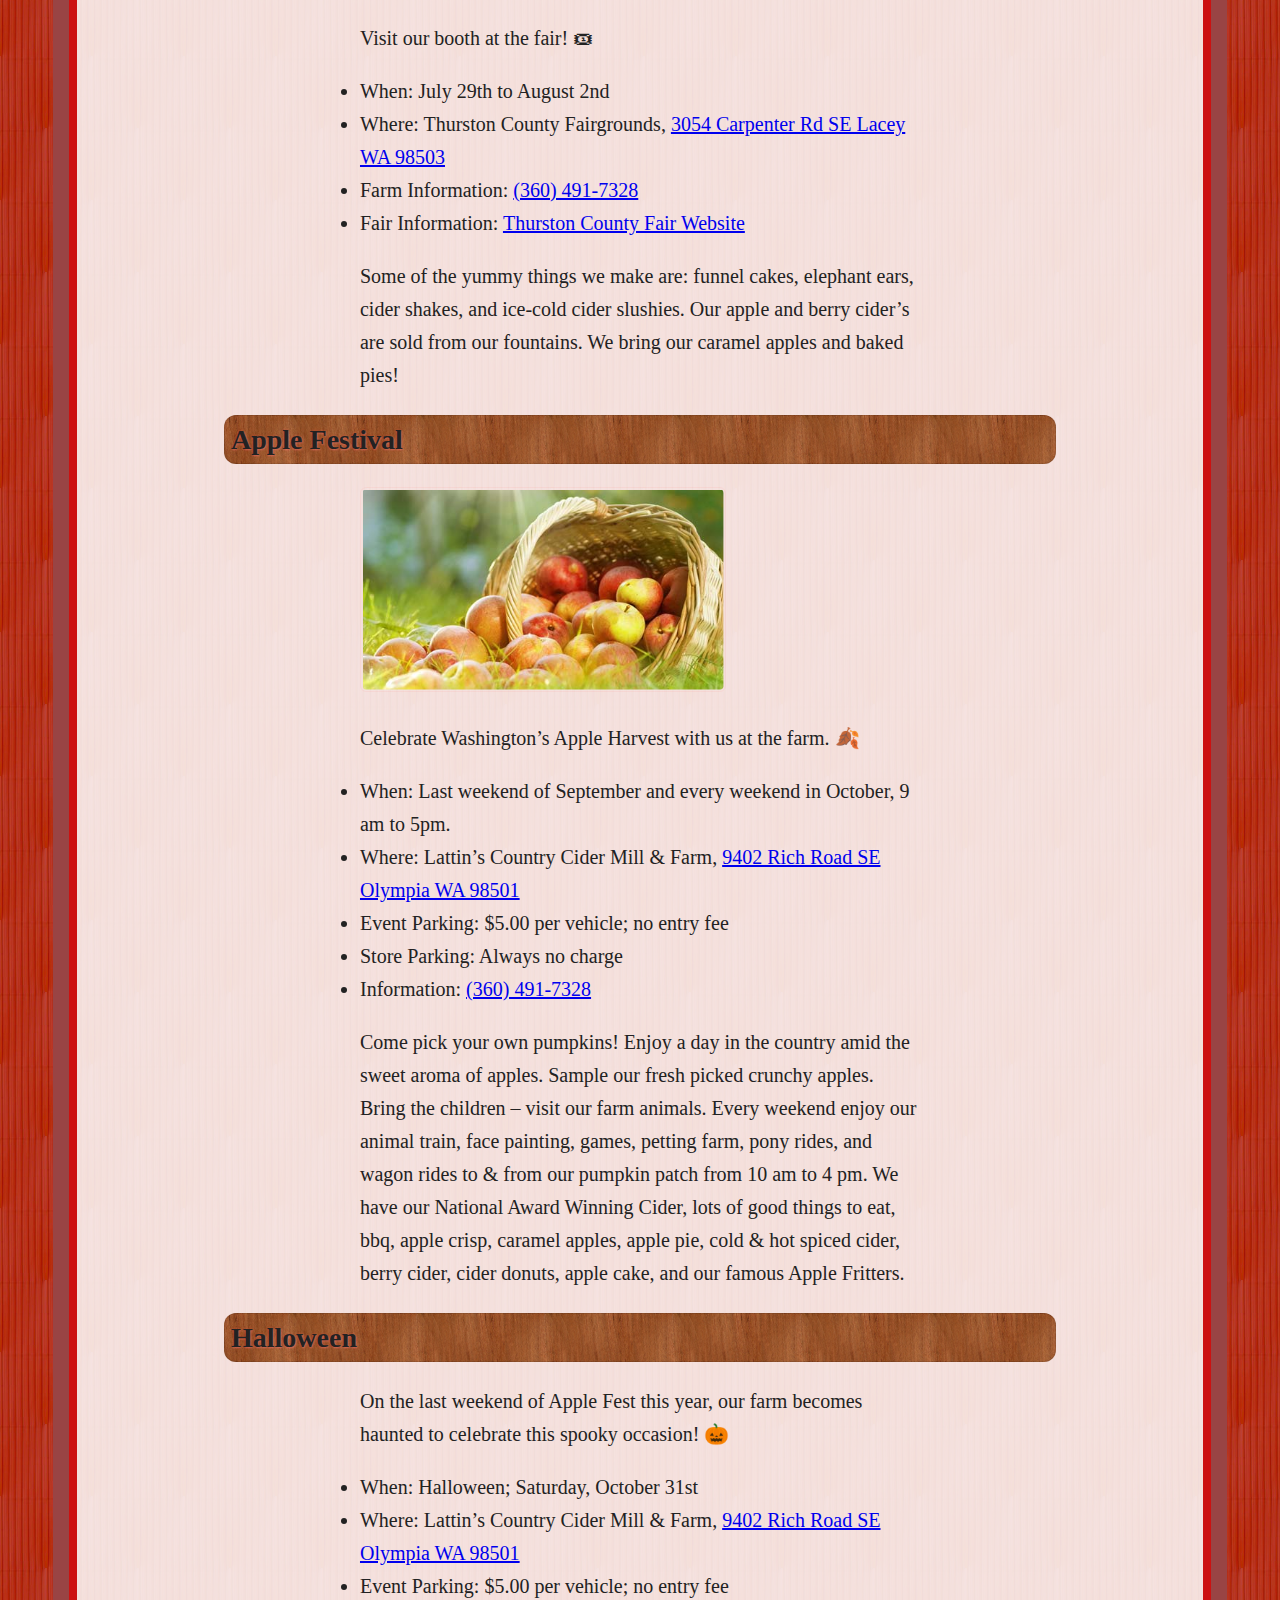
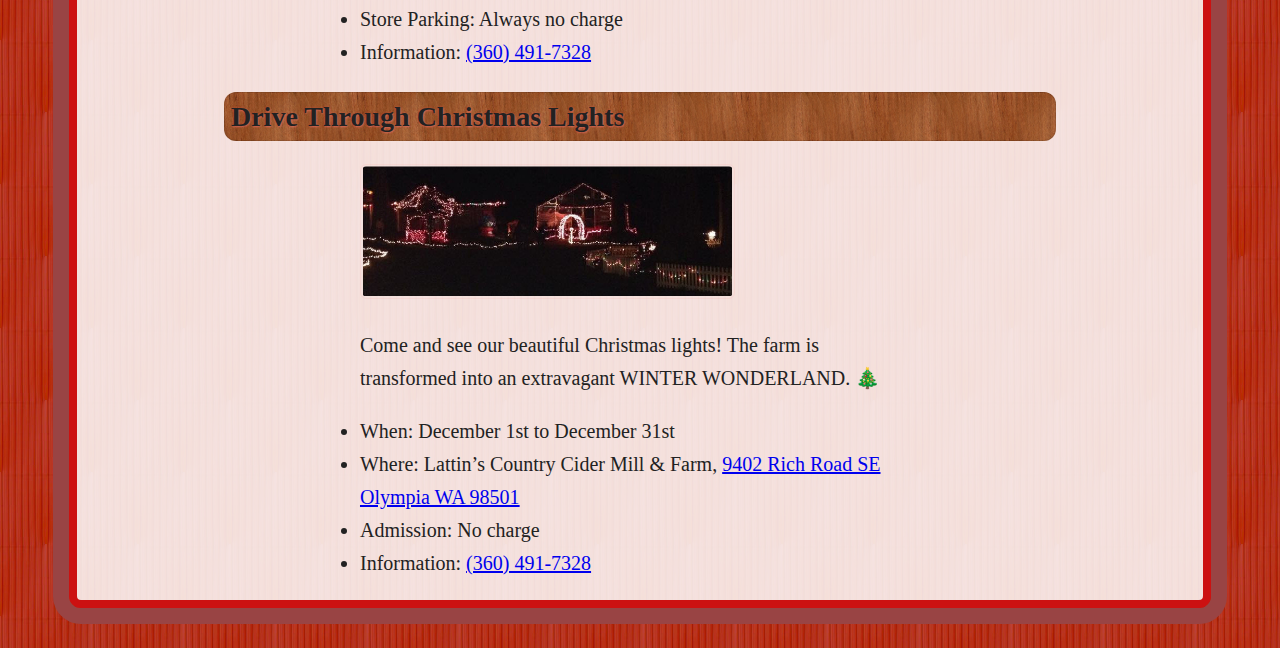
<file: events.html>
<!DOCTYPE html>
<html>
<head>
<meta charset="utf-8" />
<meta name="viewport" content="width=device-width,initial-scale=1" />
<meta name="date" content="2020-03-14" scheme="YYYY-MM-DD" />
<link rel="stylesheet" href="default.css" />
<title>Events Calendar</title>
</head>
<body>

<ol start="0">
<li><a href="index.html">Home</a></li>
<li><a href="cider.html">Cider</a></li>
<li><a href="store.html">Store</a></li>
<li><a href="farm.html">Farm</a></li>
<li><a href="bakery.html">Bakery</a></li>
<li><a href="gardens.html">Gardens</a></li>
<li><a href="events.html">Events</a></li>
<li><a href="tours.html">Tours</a></li>
<li><a href="parties.html">Parties</a></li>
<li><a href="calendar.html">Calendar</a></li>
<li><a href="jobs.html">Jobs</a></li>
</ol>

<h1 id="Lattin&amp;#39;s%20Events">Lattin&#8217;s Events</h1>

<h2 id="Easter%20Egg%20Hunt">Easter Egg Hunt</h2>

<p><img src="images/easter-egg-hunt-ages-3-and-4.jpg" alt="Easter Eggs" width="486" height="648" />
<img src="images/easter-with-eofd.jpg" alt="Easter Bunny with East Olympia Fire Department" width="960" height="960" /></p>

<p>Come to our farm for the Easter egg hunt!
&#x1f430;
Come early and enjoy our other activities.</p>

<ul>
<li>Egg Hunt: Day before Easter at <strong>1pm</strong></li>
<li>Activities: 9 am to 5 pm</li>
<li>Where: Lattin&#8217;s Country Cider Mill &amp; Farm, <a href="http://maps.apple.com/?daddr=9402%20Rich%20Road%20SE%20Olympia%20WA%2098501">9402 Rich Road SE Olympia WA 98501</a></li>
<li>Admission: No charge</li>
<li>Event Parking: $5.00 per vehicle; no entry fee</li>
<li>Store Parking: Always no charge</li>
<li>Information: <a href="tel:+1-360-491-7328">(360) 491-7328</a></li>
</ul>

<h2 id="Proctor%20Farmer&amp;#39;s%20Market">Proctor Farmer&#8217;s Market</h2>

<p>We bring a selection of our fresh produce, pies, donuts, cider, jams, syrups, and other seasonal favorites to the Farmer&#8217;s Market.
&#x1f9fa;
Please call the farm, <a href="tel:+1-360-491-7328">(360) 491-7328</a>, a week ahead and we&#8217;ll bring along any special requests.</p>

<ul>
<li>When: Every Saturday, March 23 to December 14, 9am to 2pm, except for the dates below</li>
<li>Where: <a href="http://maps.apple.com/?daddr=N%2027th%20St%20and%20N%20Proctor%20St%20Tacoma%20WA%2098407">N. 27th St &amp; N. Proctor St in Tacoma&#8217;s Historic Proctor District</a></li>
<li>Farm Information: <a href="tel:+1-360-491-7328">(360) 491-7328</a></li>
<li>Farmer&#8217;s Market Information: <a href="https://facebook.com/proctorfarmersmarket">https://facebook.com/proctorfarmersmarket</a></li>
</ul>

<h3 id="Saturdays%20we%20%3Cem%3Ewon&amp;#39;t%3C/em%3E%20be%20at%20the%20Market">Saturdays we <em>won&#8217;t</em> be at the Market</h3>

<ul>
<li>August 1st</li>
<li>September 26th</li>
<li>October 3rd, 10th, 17th, 24th, 31st</li>
</ul>

<h2 id="Thurston%20County%20Fair">Thurston County Fair</h2>

<p>Visit our booth at the fair!
&#x1f39f;</p>

<ul>
<li>When: July 29th to August 2nd</li>
<li>Where: Thurston County Fairgrounds, <a href="http://maps.apple.com/?daddr=3054%20Carpenter%20Road%20SE%20Lacey%20WA%2098503">3054 Carpenter Rd SE Lacey WA 98503</a></li>
<li>Farm Information: <a href="tel:+1-360-491-7328">(360) 491-7328</a></li>
<li>Fair Information: <a href="https://thurstoncountywa.gov/fair">Thurston County Fair Website</a></li>
</ul>

<p>Some of the yummy things we make are: funnel cakes, elephant ears, cider shakes, and ice-cold cider slushies.
Our apple and berry cider&#8217;s are sold from our fountains.
We bring our caramel apples and baked pies!</p>

<h2 id="Apple%20Festival">Apple Festival</h2>

<p><img src="images/apple-basket.jpg" alt="Overflowing apple basket" width="500" height="277" /></p>

<p>Celebrate Washington&#8217;s Apple Harvest with us at the farm.
&#x1f342;</p>

<ul>
<li>When: Last weekend of September and every weekend in October, 9 am to 5pm.</li>
<li>Where: Lattin&#8217;s Country Cider Mill &amp; Farm, <a href="http://maps.apple.com/?daddr=9402%20Rich%20Road%20SE%20Olympia%20WA%2098501">9402 Rich Road SE Olympia WA 98501</a></li>
<li>Event Parking: $5.00 per vehicle; no entry fee</li>
<li>Store Parking: Always no charge</li>
<li>Information: <a href="tel:+1-360-491-7328">(360) 491-7328</a></li>
</ul>

<p>Come pick your own pumpkins!
Enjoy a day in the country amid the sweet aroma of apples.
Sample our fresh picked crunchy apples.
Bring the children &#8211; visit our farm animals.
Every weekend enjoy our animal train, face painting, games, petting farm, pony rides, and wagon rides to &amp; from our pumpkin patch from 10 am to 4 pm.
We have our National Award Winning Cider, lots of good things to eat, bbq, apple crisp, caramel apples, apple pie, cold &amp; hot spiced cider, berry cider, cider donuts, apple cake, and our famous Apple Fritters.</p>

<h2 id="Halloween">Halloween</h2>

<p>On the last weekend of Apple Fest this year, our farm becomes haunted to celebrate this spooky occasion!
&#x1f383;</p>

<ul>
<li>When: Halloween; Saturday, October 31st</li>
<li>Where: Lattin&#8217;s Country Cider Mill &amp; Farm, <a href="http://maps.apple.com/?daddr=9402%20Rich%20Road%20SE%20Olympia%20WA%2098501">9402 Rich Road SE Olympia WA 98501</a></li>
<li>Event Parking: $5.00 per vehicle; no entry fee</li>
<li>Store Parking: Always no charge</li>
<li>Information: <a href="tel:+1-360-491-7328">(360) 491-7328</a></li>
</ul>

<h2 id="Drive%20Through%20Christmas%20Lights">Drive Through Christmas Lights</h2>

<p><img src="images/christmas-lights.jpg" alt="Christmas Lights" width="709" height="249" /></p>

<p>Come and see our beautiful Christmas lights!
The farm is transformed into an extravagant WINTER WONDERLAND.
&#x1f384;</p>

<ul>
<li>When: December 1st to December 31st</li>
<li>Where: Lattin&#8217;s Country Cider Mill &amp; Farm, <a href="http://maps.apple.com/?daddr=9402%20Rich%20Road%20SE%20Olympia%20WA%2098501">9402 Rich Road SE Olympia WA 98501</a></li>
<li>Admission: No charge</li>
<li>Information: <a href="tel:+1-360-491-7328">(360) 491-7328</a></li>
</ul>
</body>
</html>
</file>
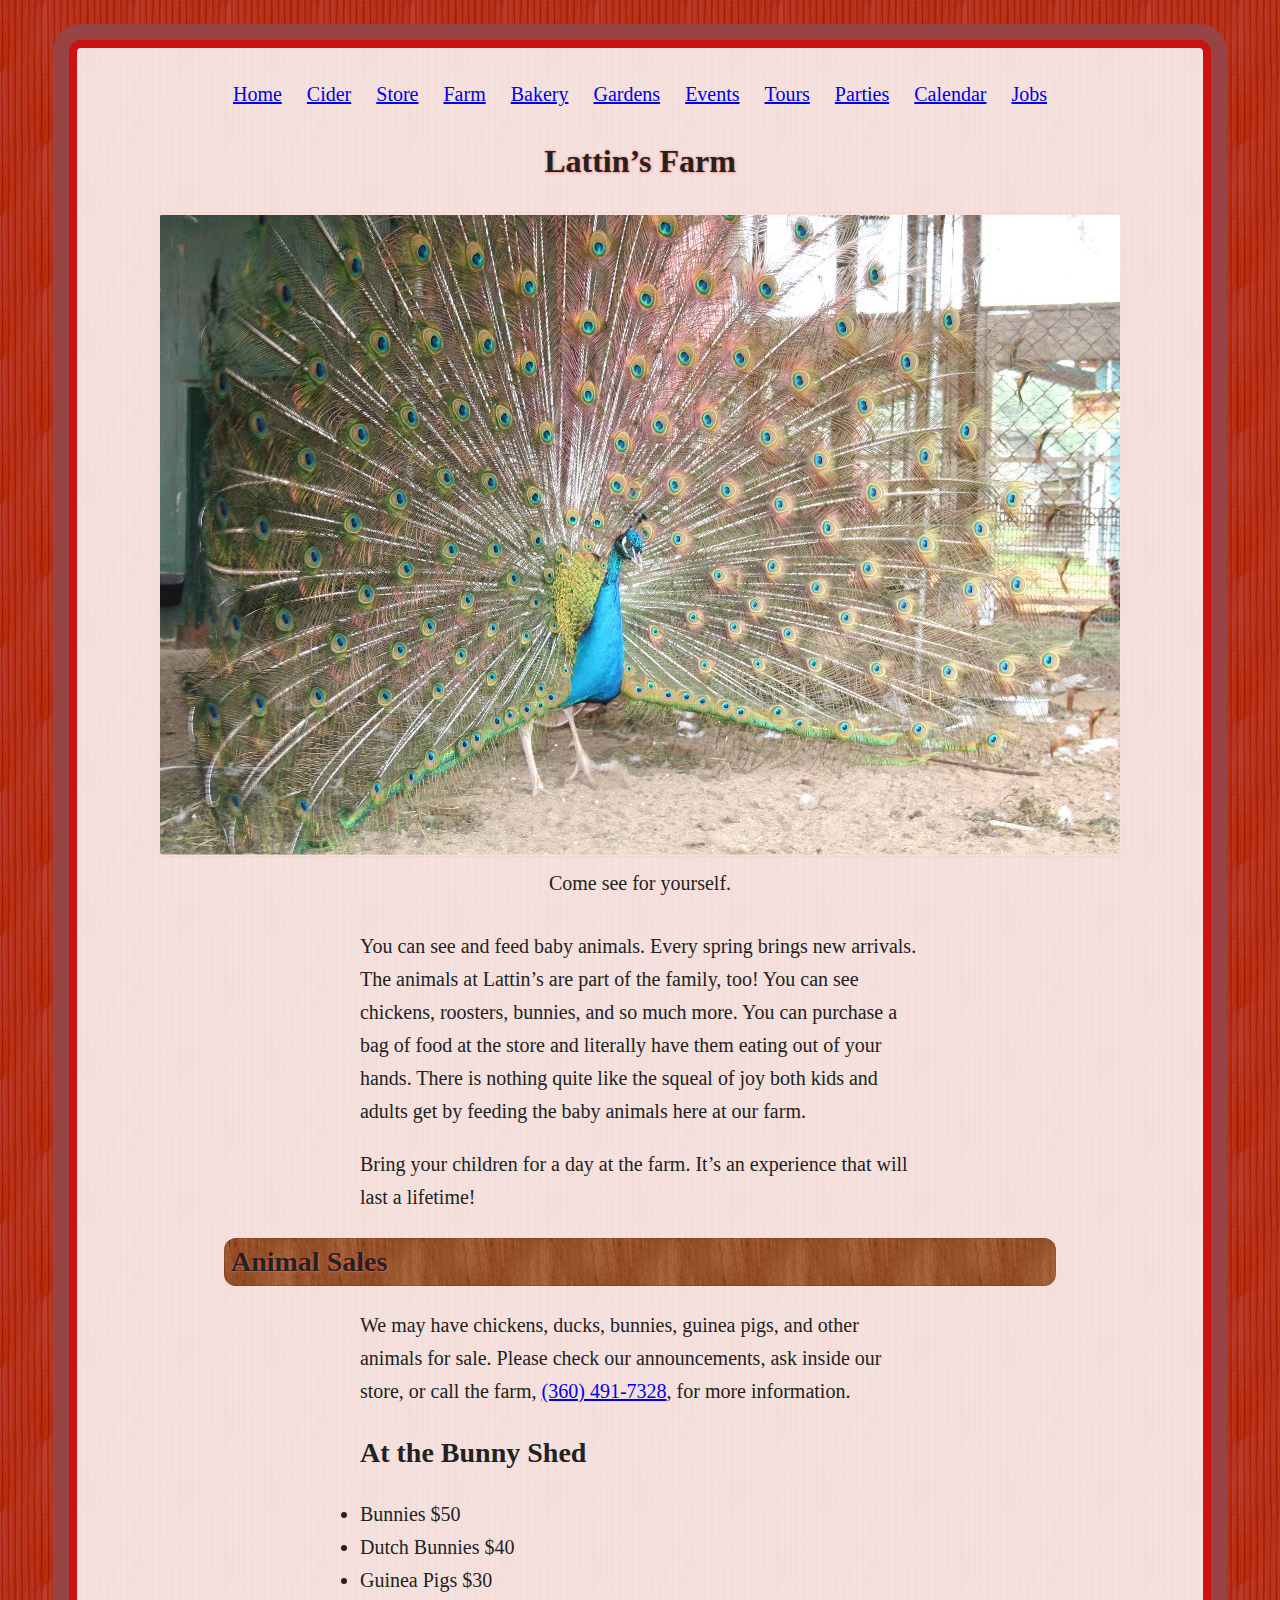
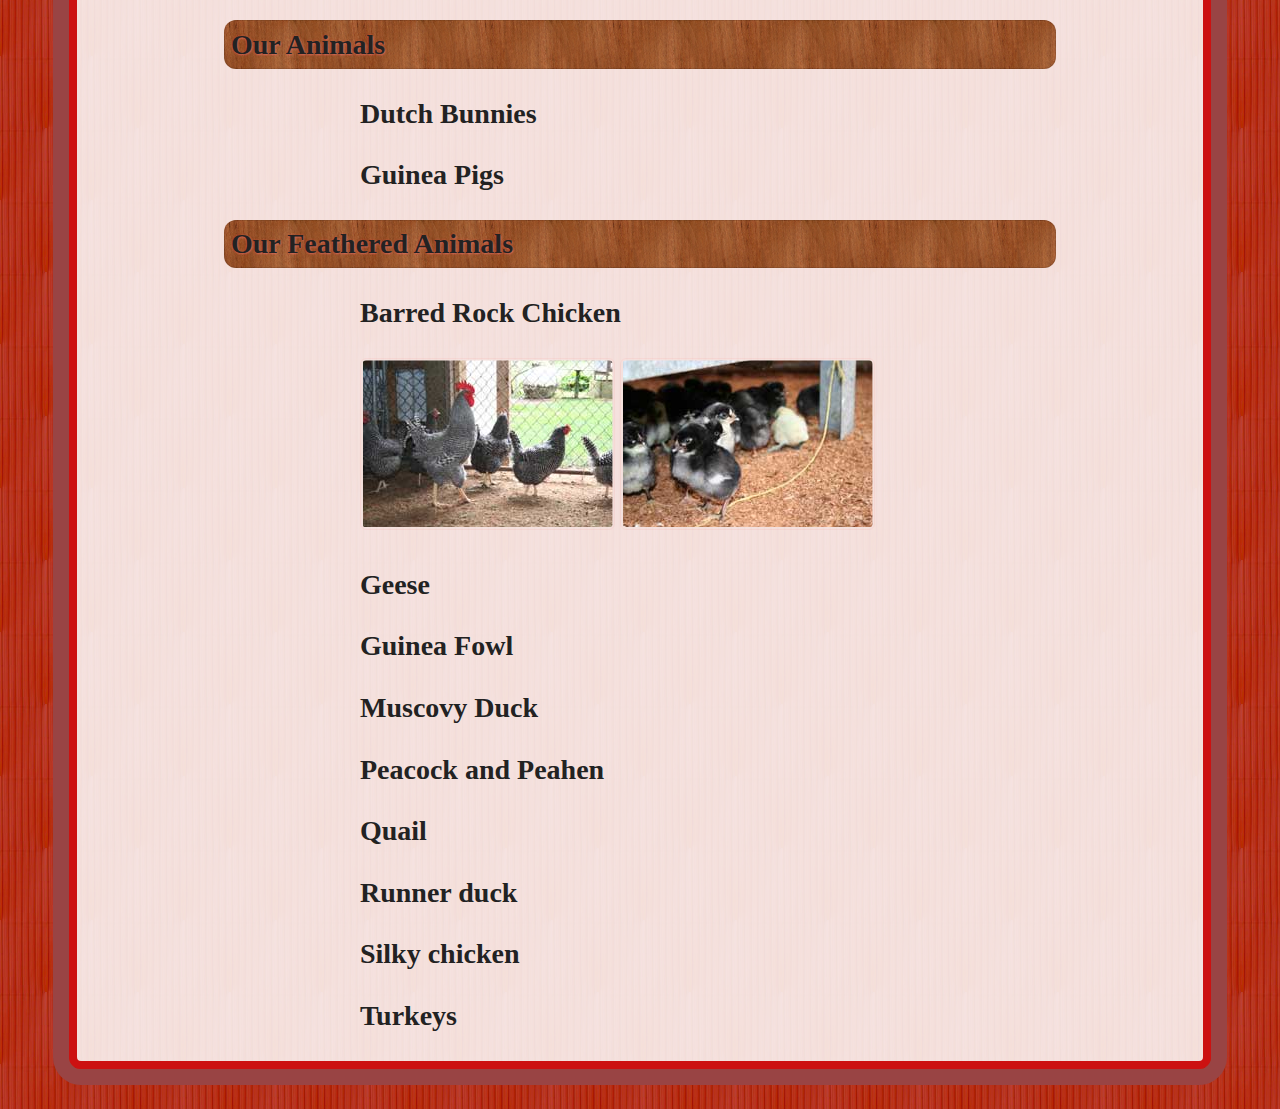
<file: farm.html>
<!DOCTYPE html>
<html>
<head>
<meta charset="utf-8" />
<meta name="viewport" content="width=device-width,initial-scale=1" />
<meta name="date" content="2020-03-14" scheme="YYYY-MM-DD" />
<link rel="stylesheet" href="default.css" />
<title>Farm at Lattin&#8217;s</title>
</head>
<body>

<ol start="0">
<li><a href="index.html">Home</a></li>
<li><a href="cider.html">Cider</a></li>
<li><a href="store.html">Store</a></li>
<li><a href="farm.html">Farm</a></li>
<li><a href="bakery.html">Bakery</a></li>
<li><a href="gardens.html">Gardens</a></li>
<li><a href="events.html">Events</a></li>
<li><a href="tours.html">Tours</a></li>
<li><a href="parties.html">Parties</a></li>
<li><a href="calendar.html">Calendar</a></li>
<li><a href="jobs.html">Jobs</a></li>
</ol>

<h1 id="Lattin&amp;#39;s%20Farm">Lattin&#8217;s Farm</h1>

<ol start="0">
<li><img src="images/peacock-showing-train.jpg" alt="Peacock showing train" width="960" height="640" /> <br/>
Come see for yourself.</li>
</ol>

<p>You can see and feed baby animals.
Every spring brings new arrivals.
The animals at Lattin&#8217;s are part of the family, too!
You can see chickens, roosters, bunnies, and so much more.
You can purchase a bag of food at the store and literally have them eating out of your hands.
There is nothing quite like the squeal of joy both kids and adults get by feeding the baby animals here at our farm.</p>

<p>Bring your children for a day at the farm.
It&#8217;s an experience that will last a lifetime!</p>

<h2 id="Animal%20Sales">Animal Sales</h2>

<p>We may have chickens, ducks, bunnies, guinea pigs, and other animals for sale.
Please check our announcements, ask inside our store, or call the farm, <a href="tel:+1-360-491-7328">(360) 491-7328</a>, for more information.</p>

<h3 id="At%20the%20Bunny%20Shed">At the Bunny Shed</h3>

<ul>
<li>Bunnies $50</li>
<li>Dutch Bunnies $40</li>
<li>Guinea Pigs $30</li>
</ul>

<h2 id="Our%20Animals">Our Animals</h2>

<h3 id="Dutch%20Bunnies">Dutch Bunnies</h3>

<h3 id="Guinea%20Pigs">Guinea Pigs</h3>

<h2 id="Our%20Feathered%20Animals">Our Feathered Animals</h2>

<h3 id="Barred%20Rock%20Chicken">Barred Rock Chicken</h3>

<p><img src="images/chickens-barred-rock.jpg" alt="Barred rock chickens" width="250" height="167" />
<img src="images/chicks.jpg" alt="Chicks" width="250" height="167" /></p>

<h3 id="Geese">Geese</h3>

<h3 id="Guinea%20Fowl">Guinea Fowl</h3>

<h3 id="Muscovy%20Duck">Muscovy Duck</h3>

<h3 id="Peacock%20and%20Peahen">Peacock and Peahen</h3>

<h3 id="Quail">Quail</h3>

<h3 id="Runner%20duck">Runner duck</h3>

<h3 id="Silky%20chicken">Silky chicken</h3>

<h3 id="Turkeys">Turkeys</h3>
</body>
</html>
</file>
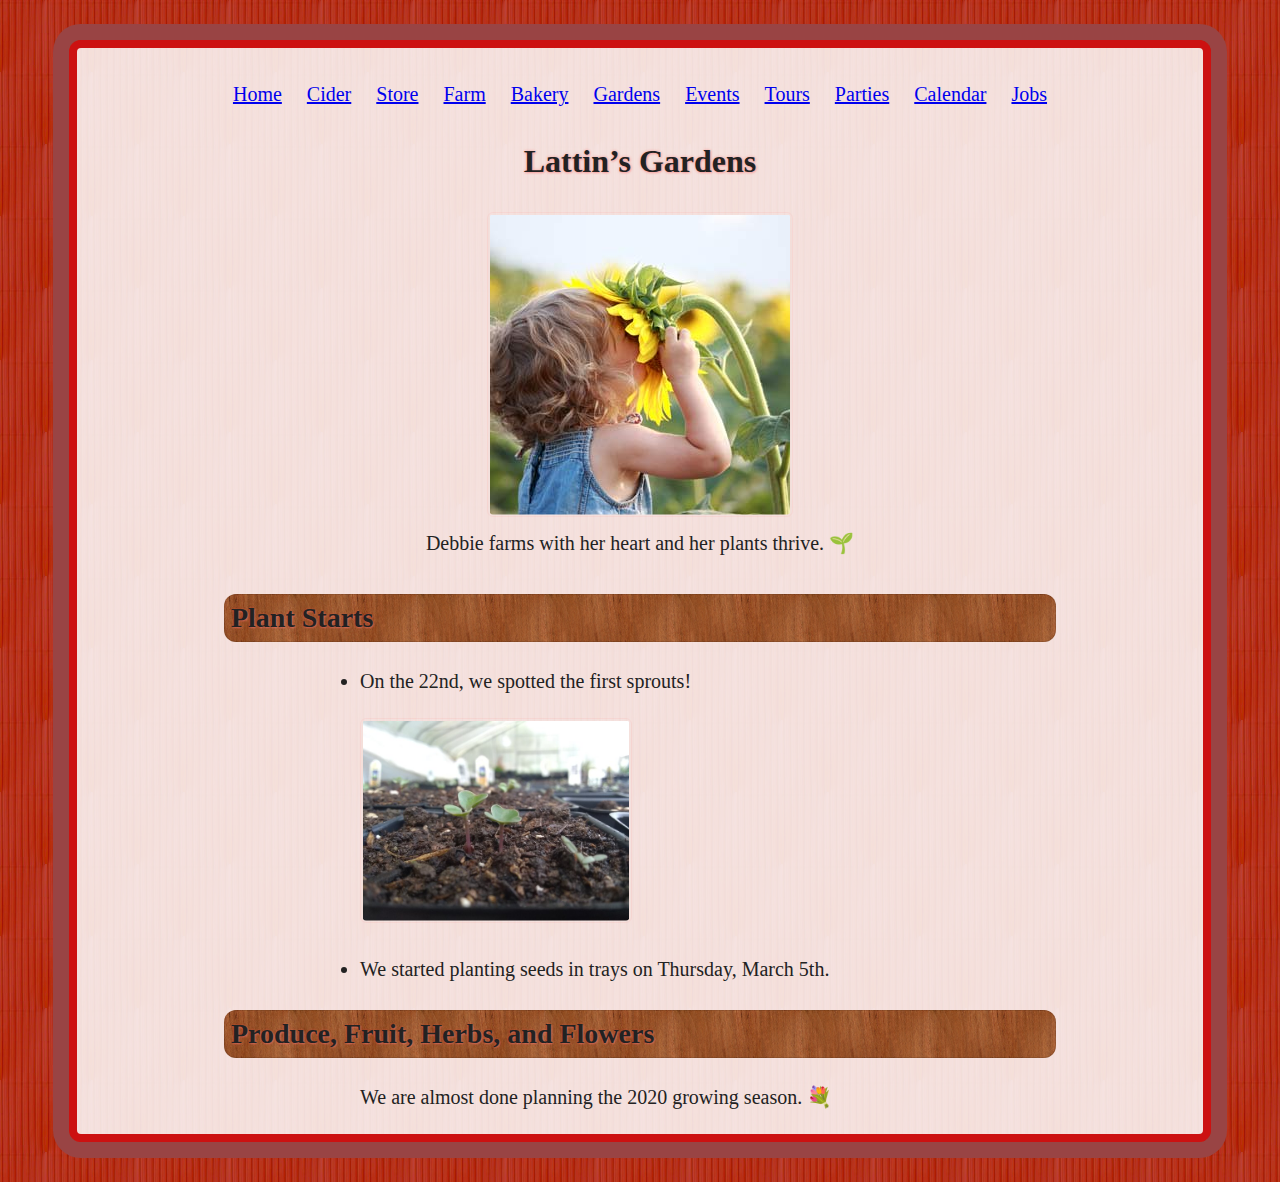
<file: gardens.html>
<!DOCTYPE html>
<html>
<head>
<meta charset="utf-8" />
<meta name="viewport" content="width=device-width,initial-scale=1" />
<meta name="date" content="2020-03-24" scheme="YYYY-MM-DD" />
<link rel="stylesheet" href="default.css" />
<title>Gardens at Lattin&#8217;s</title>
</head>
<body>

<ol start="0">
<li><a href="index.html">Home</a></li>
<li><a href="cider.html">Cider</a></li>
<li><a href="store.html">Store</a></li>
<li><a href="farm.html">Farm</a></li>
<li><a href="bakery.html">Bakery</a></li>
<li><a href="gardens.html">Gardens</a></li>
<li><a href="events.html">Events</a></li>
<li><a href="tours.html">Tours</a></li>
<li><a href="parties.html">Parties</a></li>
<li><a href="calendar.html">Calendar</a></li>
<li><a href="jobs.html">Jobs</a></li>
</ol>

<h1 id="Lattin&amp;#39;s%20Gardens">Lattin&#8217;s Gardens</h1>

<ol start="0">
<li><img src="images/sunflower-in-face.jpg" alt="Sunflower pulled to face" width="300" height="300" /> <br/>
Debbie farms with her heart and her plants thrive.
&#x1f331;</li>
</ol>

<h2 id="Plant%20Starts">Plant Starts</h2>

<ul>
<li>On the 22nd, we spotted the first sprouts!</li>
</ul>

<p><img src="images/sprouts_20200322.jpg" alt="A couple plant sprouts in a pot" width="640" height="480" /></p>

<ul>
<li>We started planting seeds in trays on Thursday, March 5th.</li>
</ul>

<h2 id="Produce,%20Fruit,%20Herbs,%20and%20Flowers">Produce, Fruit, Herbs, and Flowers</h2>

<p>We are almost done planning the 2020 growing season.
&#x1f490;</p>
</body>
</html>
</file>
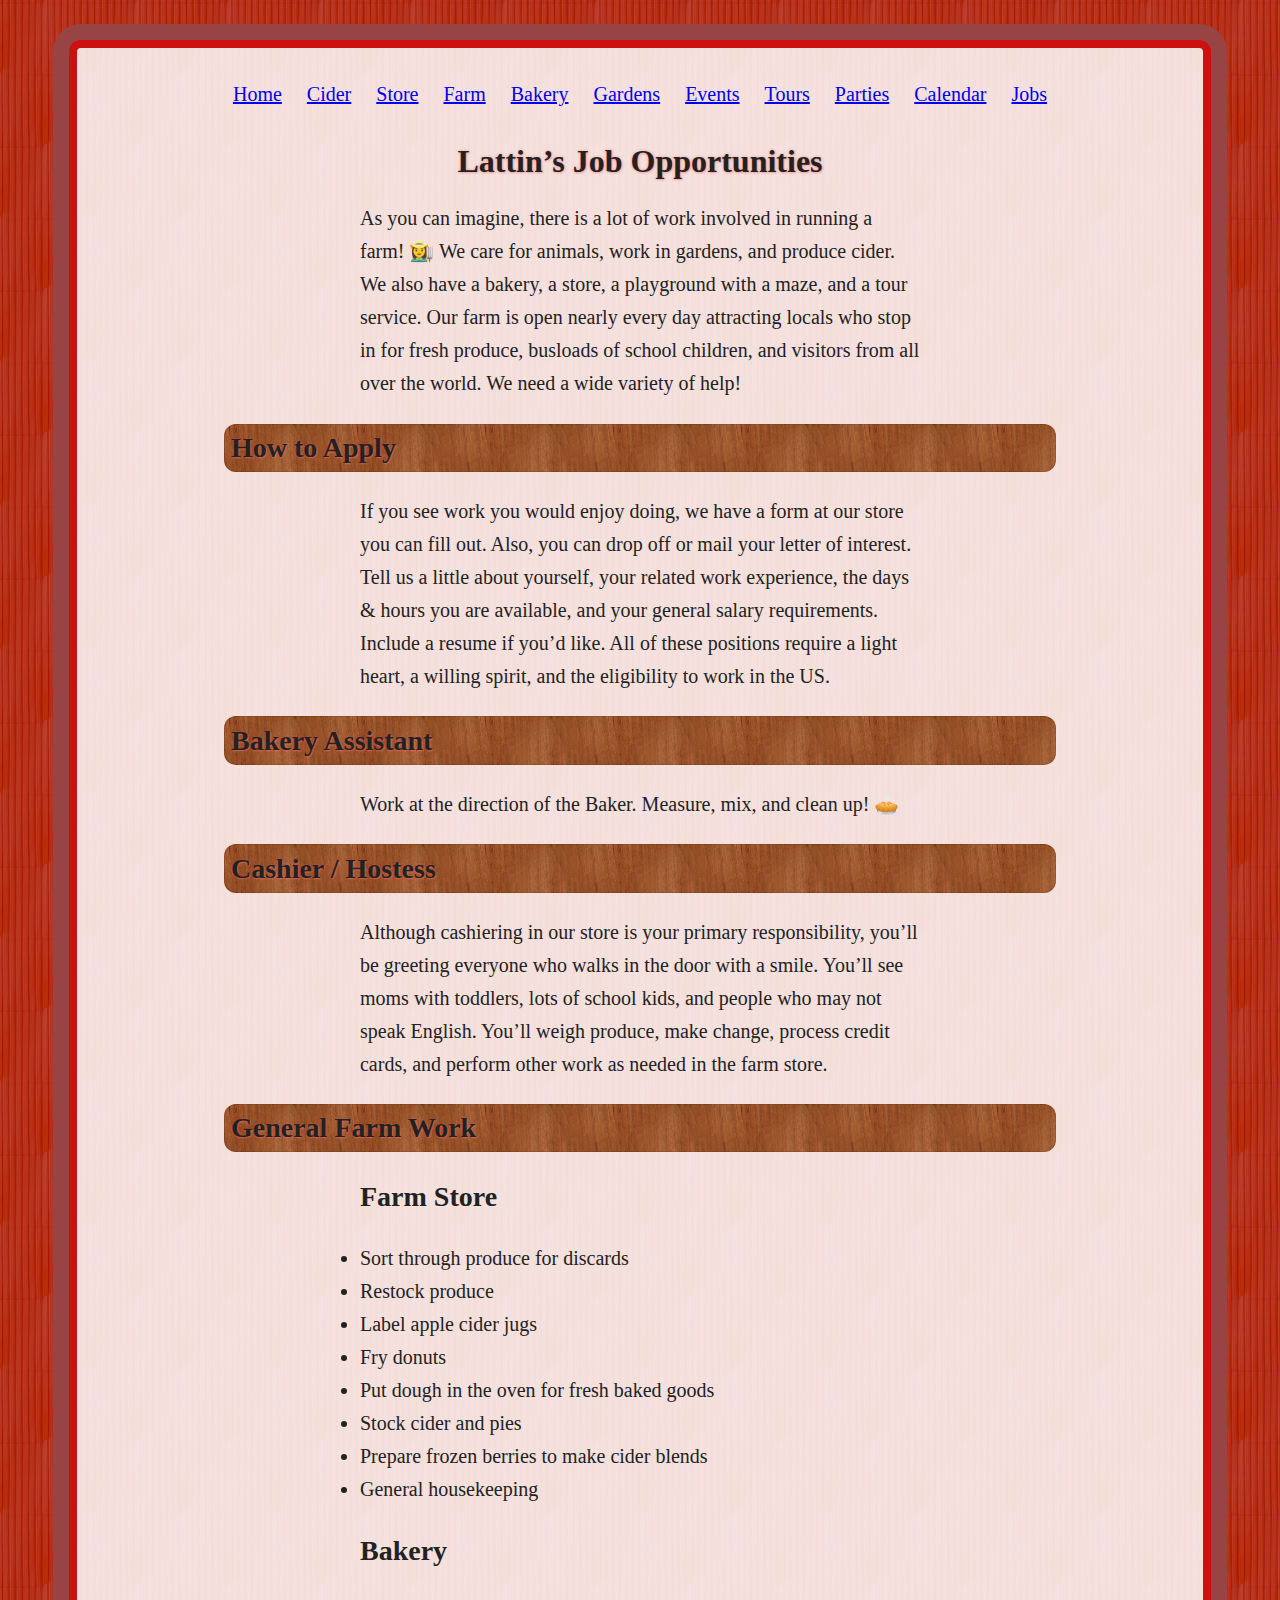
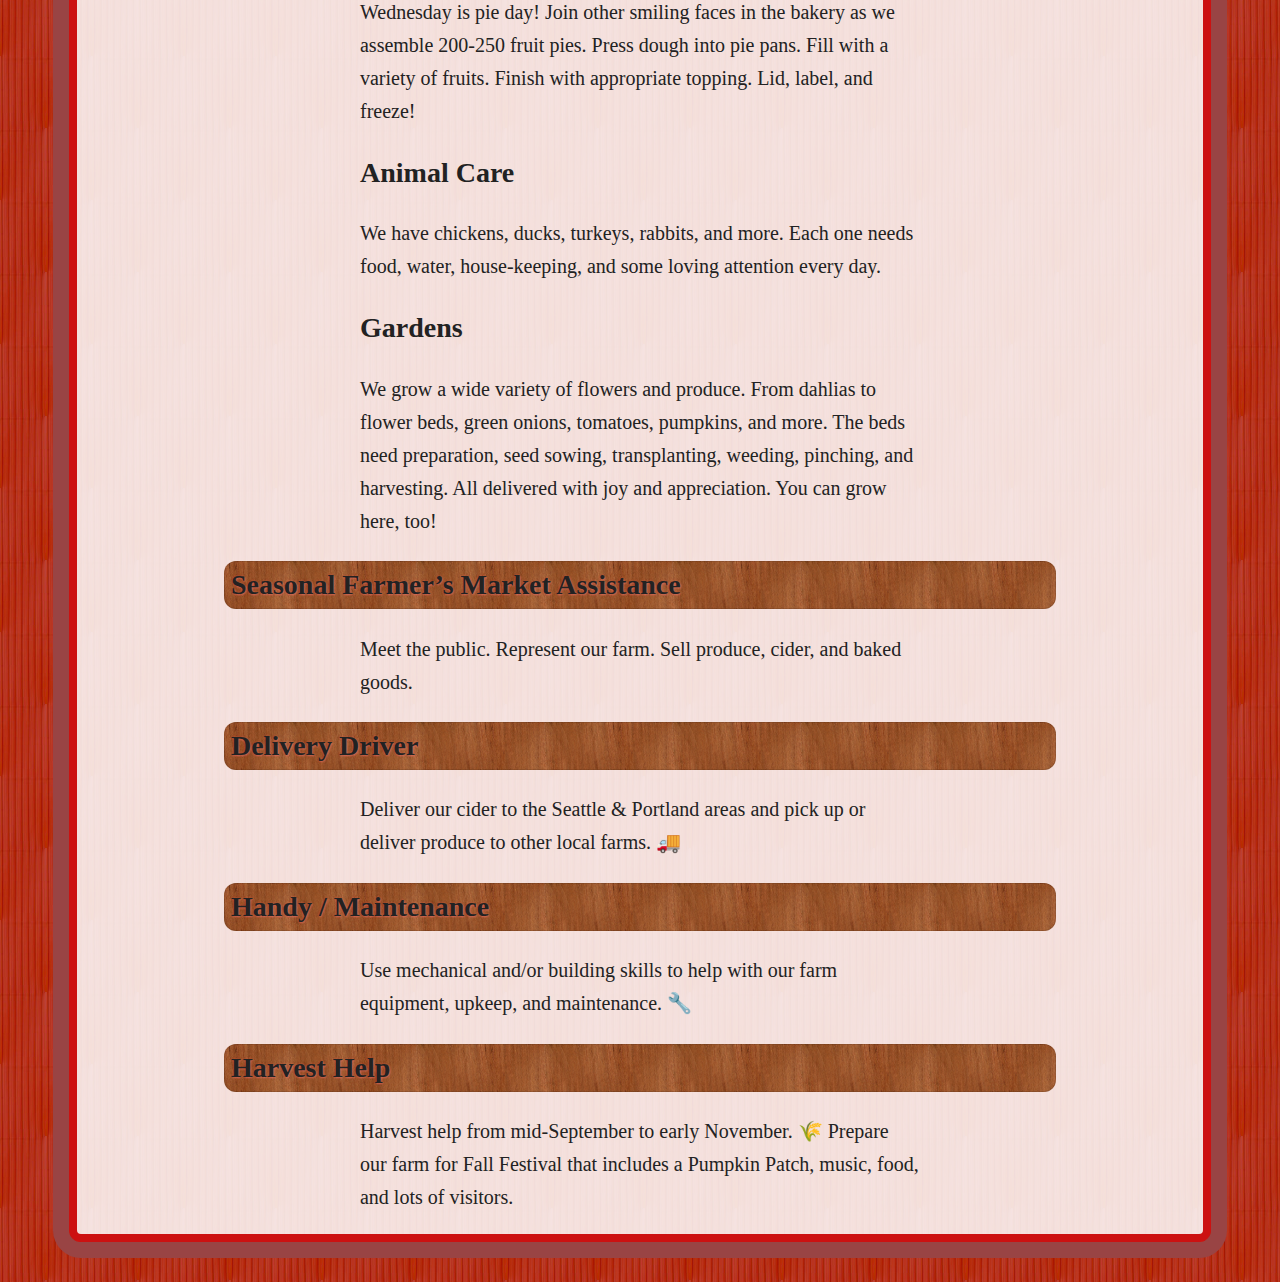
<file: jobs.html>
<!DOCTYPE html>
<html>
<head>
<meta charset="utf-8" />
<meta name="viewport" content="width=device-width,initial-scale=1" />
<meta name="date" content="2020-03-14" scheme="YYYY-MM-DD" />
<link rel="stylesheet" href="default.css" />
<title>Jobs at Lattin&#8217;s</title>
</head>
<body>

<ol start="0">
<li><a href="index.html">Home</a></li>
<li><a href="cider.html">Cider</a></li>
<li><a href="store.html">Store</a></li>
<li><a href="farm.html">Farm</a></li>
<li><a href="bakery.html">Bakery</a></li>
<li><a href="gardens.html">Gardens</a></li>
<li><a href="events.html">Events</a></li>
<li><a href="tours.html">Tours</a></li>
<li><a href="parties.html">Parties</a></li>
<li><a href="calendar.html">Calendar</a></li>
<li><a href="jobs.html">Jobs</a></li>
</ol>

<h1 id="Lattin&amp;#39;s%20Job%20Opportunities">Lattin&#8217;s Job Opportunities</h1>

<p>As you can imagine, there is a lot of work involved in running a farm!
&#x1f469;&#x200d;&#x1f33e;
We care for animals, work in gardens, and produce cider.
We also have a bakery, a store, a playground with a maze, and a tour service.
Our farm is open nearly every day attracting locals who stop in for fresh produce, busloads of school children, and visitors from all over the world.
We need a wide variety of help!</p>

<h2 id="How%20to%20Apply">How to Apply</h2>

<p>If you see work you would enjoy doing, we have a form at our store you can fill out.
Also, you can drop off or mail your letter of interest.
Tell us a little about yourself, your related work experience, the days &amp; hours you are available, and your general salary requirements.
Include a resume if you&#8217;d like.
All of these positions require a light heart, a willing spirit, and the eligibility to work in the US.</p>

<h2 id="Bakery%20Assistant">Bakery Assistant</h2>

<p>Work at the direction of the Baker.
Measure, mix, and clean up!
&#x1f967;</p>

<h2 id="Cashier%20/%20Hostess">Cashier / Hostess</h2>

<p>Although cashiering in our store is your primary responsibility, you&#8217;ll be greeting everyone who walks in the door with a smile.
You&#8217;ll see moms with toddlers, lots of school kids, and people who may not speak English.
You&#8217;ll weigh produce, make change, process credit cards, and perform other work as needed in the farm store.</p>

<h2 id="General%20Farm%20Work">General Farm Work</h2>

<h3 id="Farm%20Store">Farm Store</h3>

<ul>
<li>Sort through produce for discards</li>
<li>Restock produce</li>
<li>Label apple cider jugs</li>
<li>Fry donuts</li>
<li>Put dough in the oven for fresh baked goods</li>
<li>Stock cider and pies</li>
<li>Prepare frozen berries to make cider blends</li>
<li>General housekeeping</li>
</ul>

<h3 id="Bakery">Bakery</h3>

<p>Wednesday is pie day!
Join other smiling faces in the bakery as we assemble 200-250 fruit pies.
Press dough into pie pans.
Fill with a variety of fruits.
Finish with appropriate topping.
Lid, label, and freeze!</p>

<h3 id="Animal%20Care">Animal Care</h3>

<p>We have chickens, ducks, turkeys, rabbits, and more.
Each one needs food, water, house-keeping, and some loving attention every day.</p>

<h3 id="Gardens">Gardens</h3>

<p>We grow a wide variety of flowers and produce.
From dahlias to flower beds, green onions, tomatoes, pumpkins, and more.
The beds need preparation, seed sowing, transplanting, weeding, pinching, and harvesting.
All delivered with joy and appreciation.
You can grow here, too!</p>

<h2 id="Seasonal%20Farmer&amp;#39;s%20Market%20Assistance">Seasonal Farmer&#8217;s Market Assistance</h2>

<p>Meet the public.
Represent our farm.
Sell produce, cider, and baked goods.</p>

<h2 id="Delivery%20Driver">Delivery Driver</h2>

<p>Deliver our cider to the Seattle &amp; Portland areas and pick up or deliver produce to other local farms.
&#x1f69a;</p>

<h2 id="Handy%20/%20Maintenance">Handy / Maintenance</h2>

<p>Use mechanical and/or building skills to help with our farm equipment, upkeep, and maintenance.
&#x1f527;</p>

<h2 id="Harvest%20Help">Harvest Help</h2>

<p>Harvest help from mid-September to early November.
&#x1f33e;
Prepare our farm for Fall Festival that includes a Pumpkin Patch, music, food, and lots of visitors.</p>
</body>
</html>
</file>
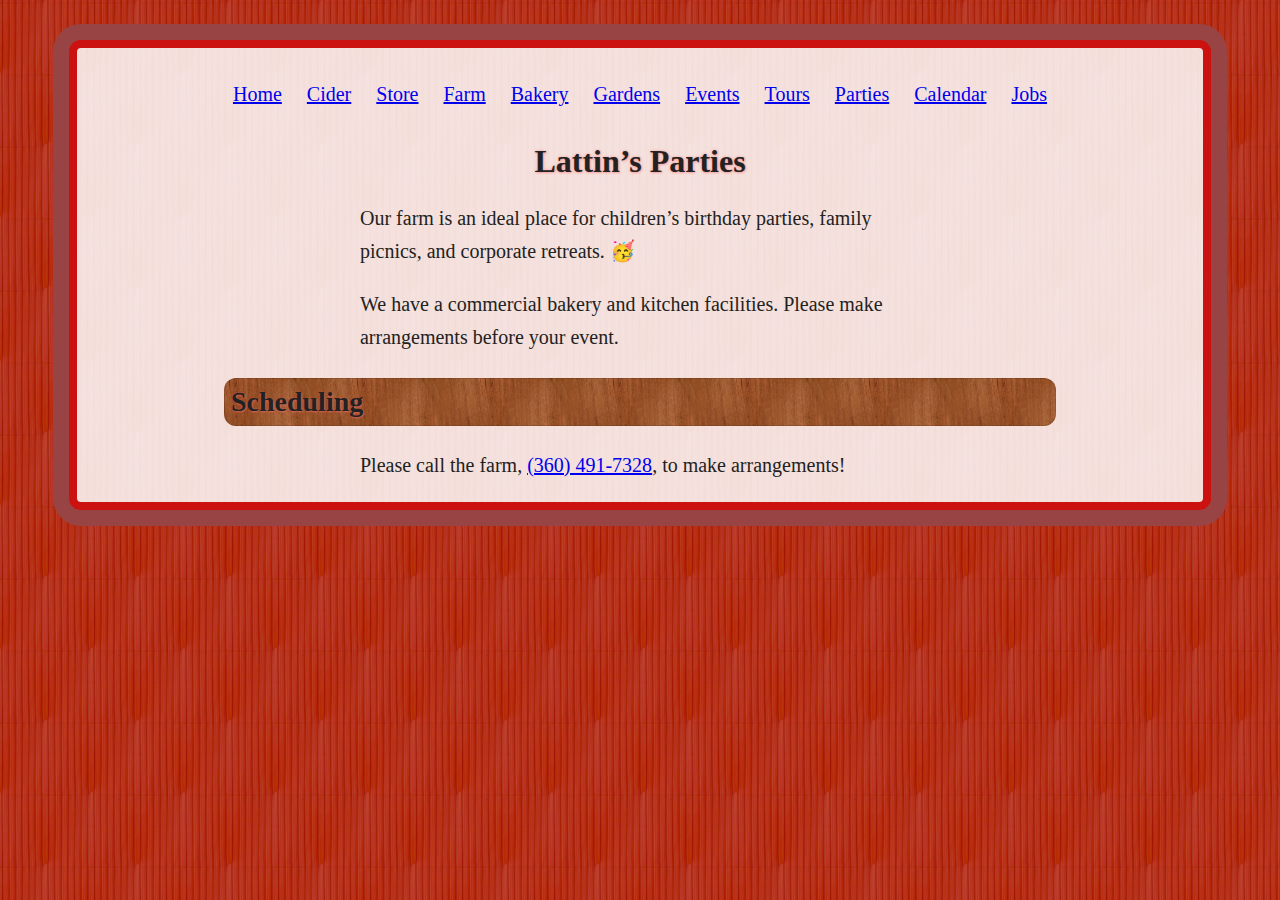
<file: parties.html>
<!DOCTYPE html>
<html>
<head>
<meta charset="utf-8" />
<meta name="viewport" content="width=device-width,initial-scale=1" />
<meta name="date" content="2020-03-14" scheme="YYYY-MM-DD" />
<link rel="stylesheet" href="default.css" />
<title>Party at Lattin&#8217;s</title>
</head>
<body>

<ol start="0">
<li><a href="index.html">Home</a></li>
<li><a href="cider.html">Cider</a></li>
<li><a href="store.html">Store</a></li>
<li><a href="farm.html">Farm</a></li>
<li><a href="bakery.html">Bakery</a></li>
<li><a href="gardens.html">Gardens</a></li>
<li><a href="events.html">Events</a></li>
<li><a href="tours.html">Tours</a></li>
<li><a href="parties.html">Parties</a></li>
<li><a href="calendar.html">Calendar</a></li>
<li><a href="jobs.html">Jobs</a></li>
</ol>

<h1 id="Lattin&amp;#39;s%20Parties">Lattin&#8217;s Parties</h1>

<p>Our farm is an ideal place for children&#8217;s birthday parties, family picnics, and corporate retreats.
&#x1f973;</p>

<p>We have a commercial bakery and kitchen facilities.
Please make arrangements before your event.</p>

<h2 id="Scheduling">Scheduling</h2>

<p>Please call the farm, <a href="tel:+1-360-491-7328">(360) 491-7328</a>, to make arrangements!</p>
</body>
</html>
</file>
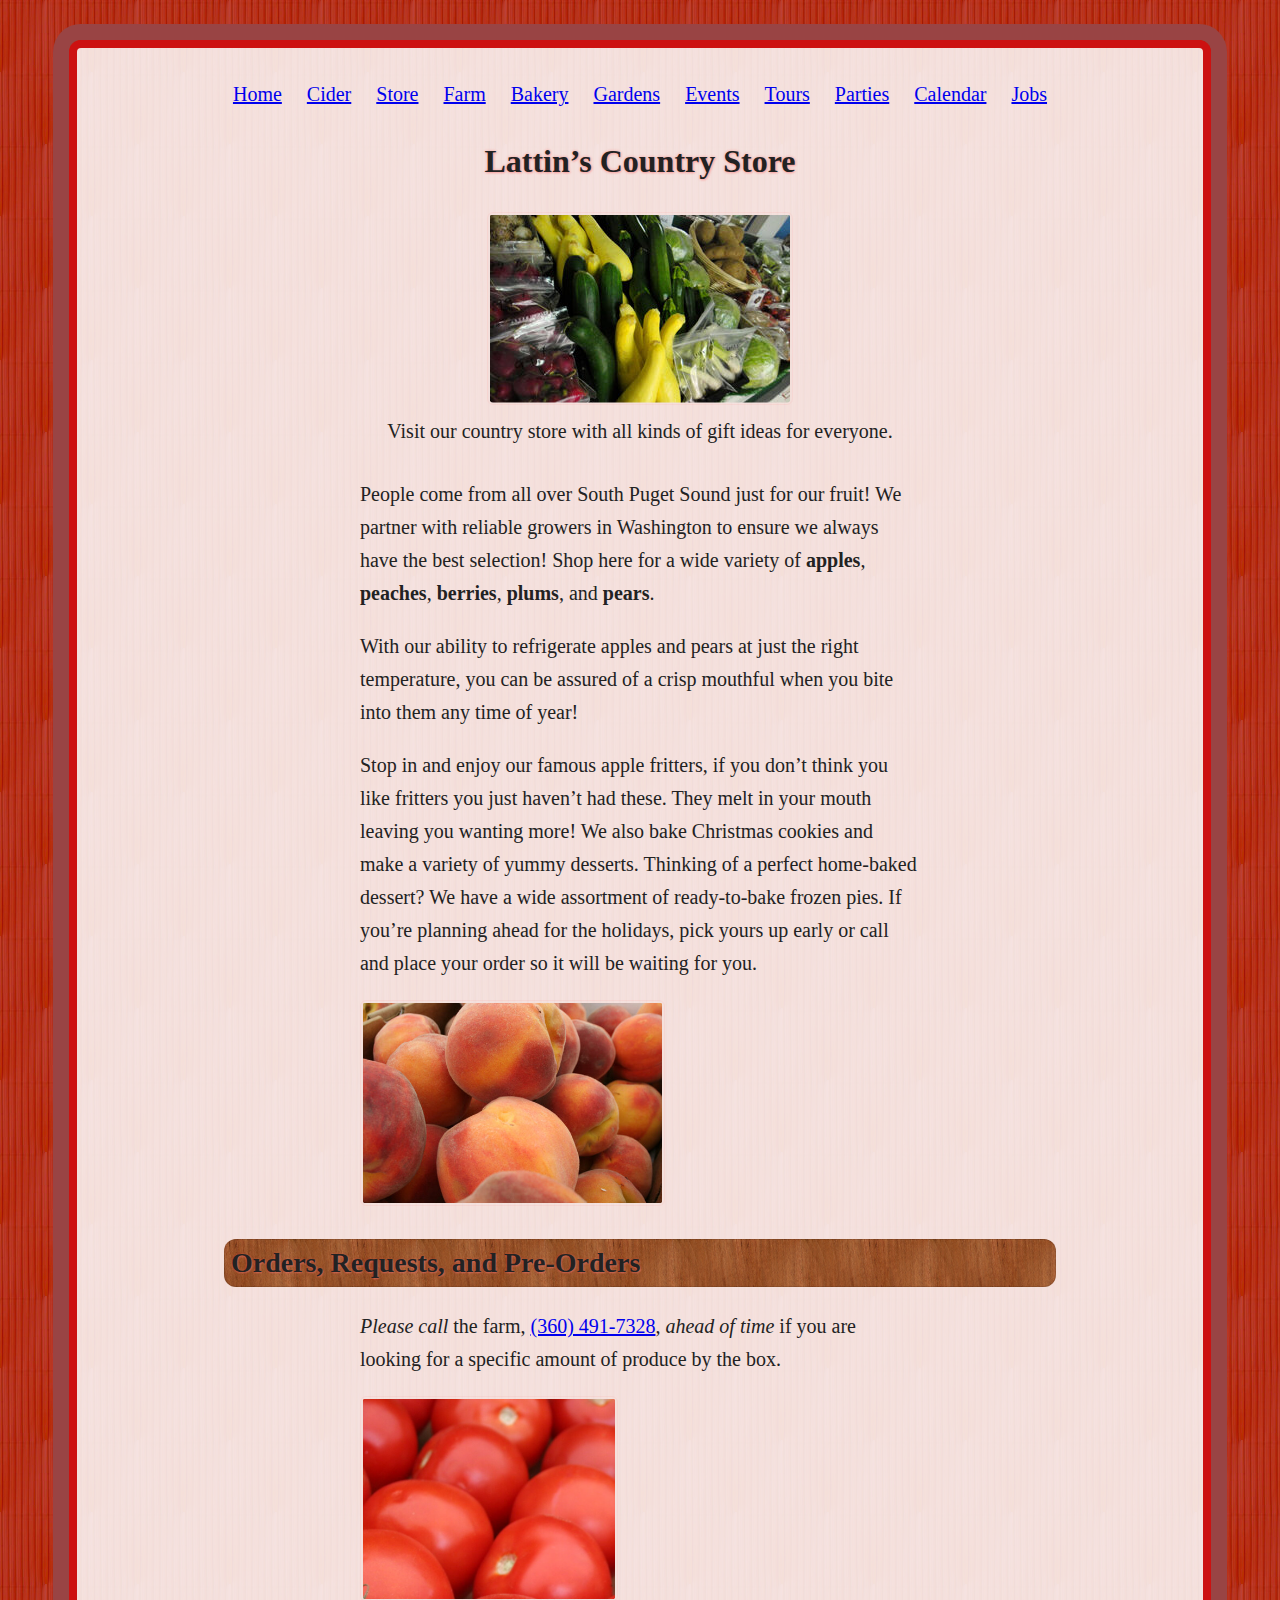
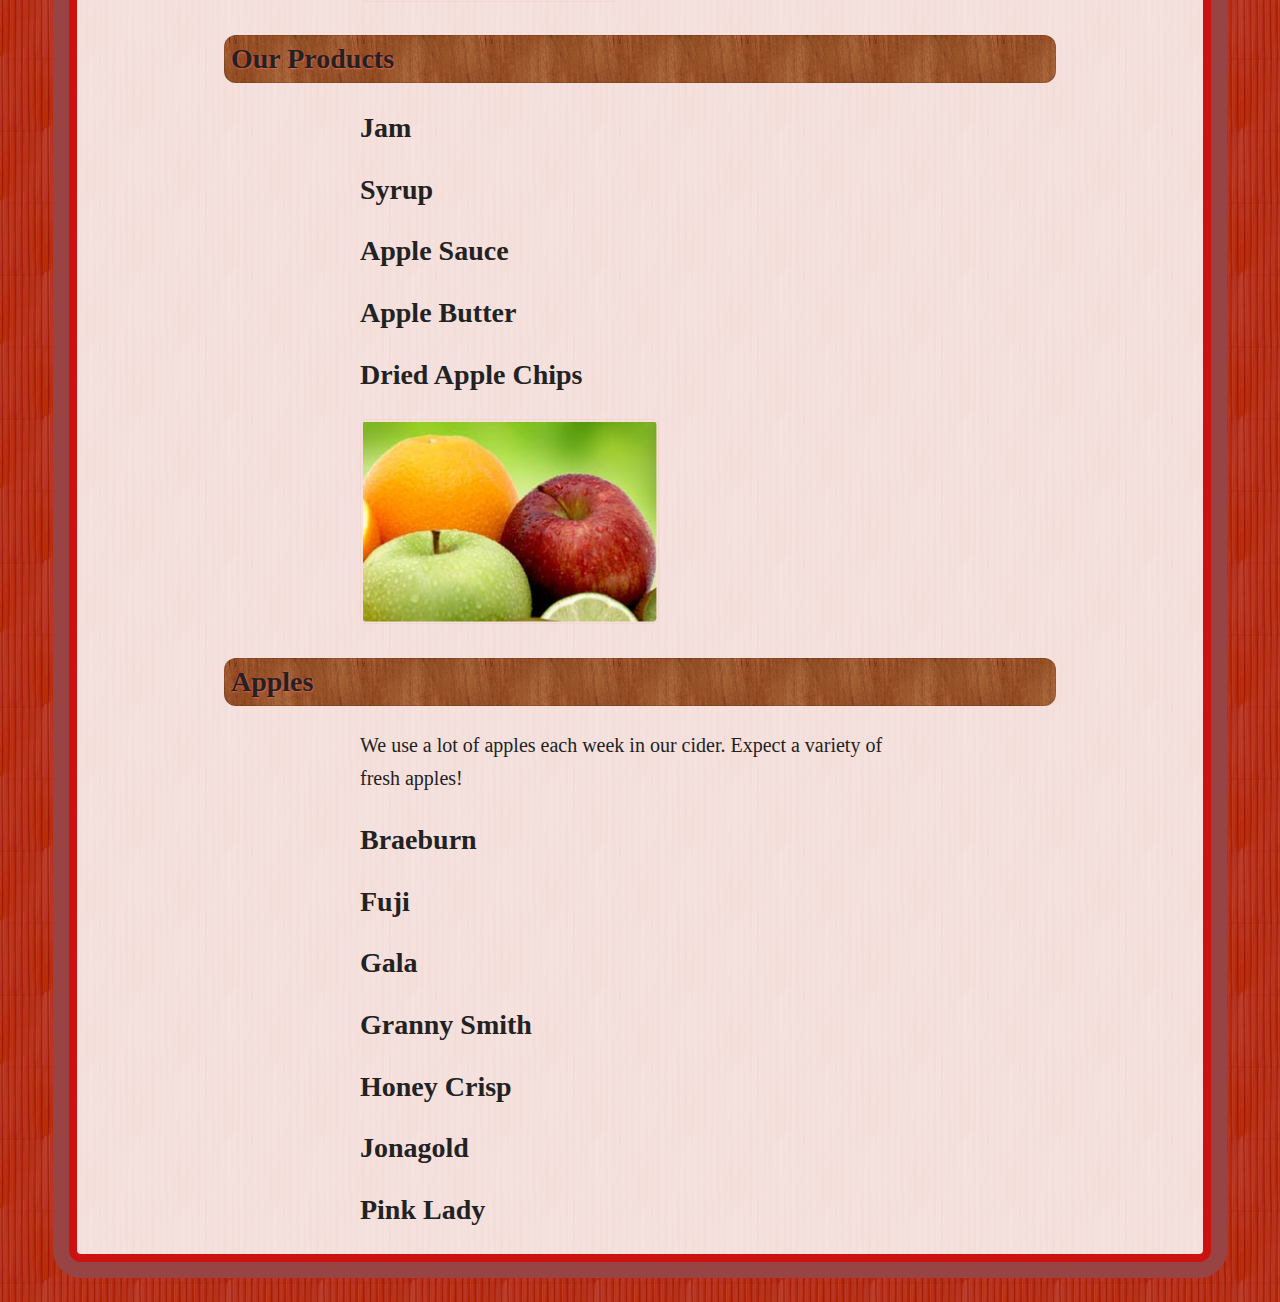
<file: store.html>
<!DOCTYPE html>
<html>
<head>
<meta charset="utf-8" />
<meta name="viewport" content="width=device-width,initial-scale=1" />
<meta name="date" content="2020-03-14" scheme="YYYY-MM-DD" />
<link rel="stylesheet" href="default.css" />
<title>Store at Lattin&#8217;s</title>
</head>
<body>

<ol start="0">
<li><a href="index.html">Home</a></li>
<li><a href="cider.html">Cider</a></li>
<li><a href="store.html">Store</a></li>
<li><a href="farm.html">Farm</a></li>
<li><a href="bakery.html">Bakery</a></li>
<li><a href="gardens.html">Gardens</a></li>
<li><a href="events.html">Events</a></li>
<li><a href="tours.html">Tours</a></li>
<li><a href="parties.html">Parties</a></li>
<li><a href="calendar.html">Calendar</a></li>
<li><a href="jobs.html">Jobs</a></li>
</ol>

<h1 id="Lattin&amp;#39;s%20Country%20Store">Lattin&#8217;s Country Store</h1>

<ol start="1">
<li><img src="images/produce-assortment.jpg" alt="Assorted produce" width="300" height="188" /> <br/>
Visit our country store with all kinds of gift ideas for everyone.</li>
</ol>

<p>People come from all over South Puget Sound just for our fruit!
We partner with reliable growers in Washington to ensure we always have the best selection!
Shop here for a wide variety of <strong>apples</strong>, <strong>peaches</strong>, <strong>berries</strong>, <strong>plums</strong>, and <strong>pears</strong>.</p>

<p>With our ability to refrigerate apples and pears at just the right temperature, you can be assured of a crisp mouthful when you bite into them any time of year!</p>

<p>Stop in and enjoy our famous apple fritters, if you don&#8217;t think you like fritters you just haven&#8217;t had these.
They melt in your mouth leaving you wanting more!
We also bake Christmas cookies and make a variety of yummy desserts.
Thinking of a perfect home-baked dessert?
We have a wide assortment of ready-to-bake frozen pies.
If you&#8217;re planning ahead for the holidays, pick yours up early or call and place your order so it will be waiting for you.</p>

<p><img src="images/peaches.jpg" alt="Peaches" width="550" height="367" /></p>

<h2 id="Orders,%20Requests,%20and%20Pre-Orders">Orders, Requests, and Pre-Orders</h2>

<p><em>Please call</em> the farm, <a href="tel:+1-360-491-7328">(360) 491-7328</a>, <em>ahead of time</em> if you are looking for a specific amount of produce by the box.</p>

<p><img src="images/tomatoes.jpg" alt="Tomatoes" width="629" height="498" /></p>

<h2 id="Our%20Products">Our Products</h2>

<h3 id="Jam">Jam</h3>

<h3 id="Syrup">Syrup</h3>

<h3 id="Apple%20Sauce">Apple Sauce</h3>

<h3 id="Apple%20Butter">Apple Butter</h3>

<h3 id="Dried%20Apple%20Chips">Dried Apple Chips</h3>

<p><img src="images/apples-and-fruit.jpg" alt="Apples and Fruit" width="300" height="204" /></p>

<h2 id="Apples">Apples</h2>

<p>We use a lot of apples each week in our cider.
Expect a variety of fresh apples!</p>

<h3 id="Braeburn">Braeburn</h3>

<h3 id="Fuji">Fuji</h3>

<h3 id="Gala">Gala</h3>

<h3 id="Granny%20Smith">Granny Smith</h3>

<h3 id="Honey%20Crisp">Honey Crisp</h3>

<h3 id="Jonagold">Jonagold</h3>

<h3 id="Pink%20Lady">Pink Lady</h3>
</body>
</html>
</file>
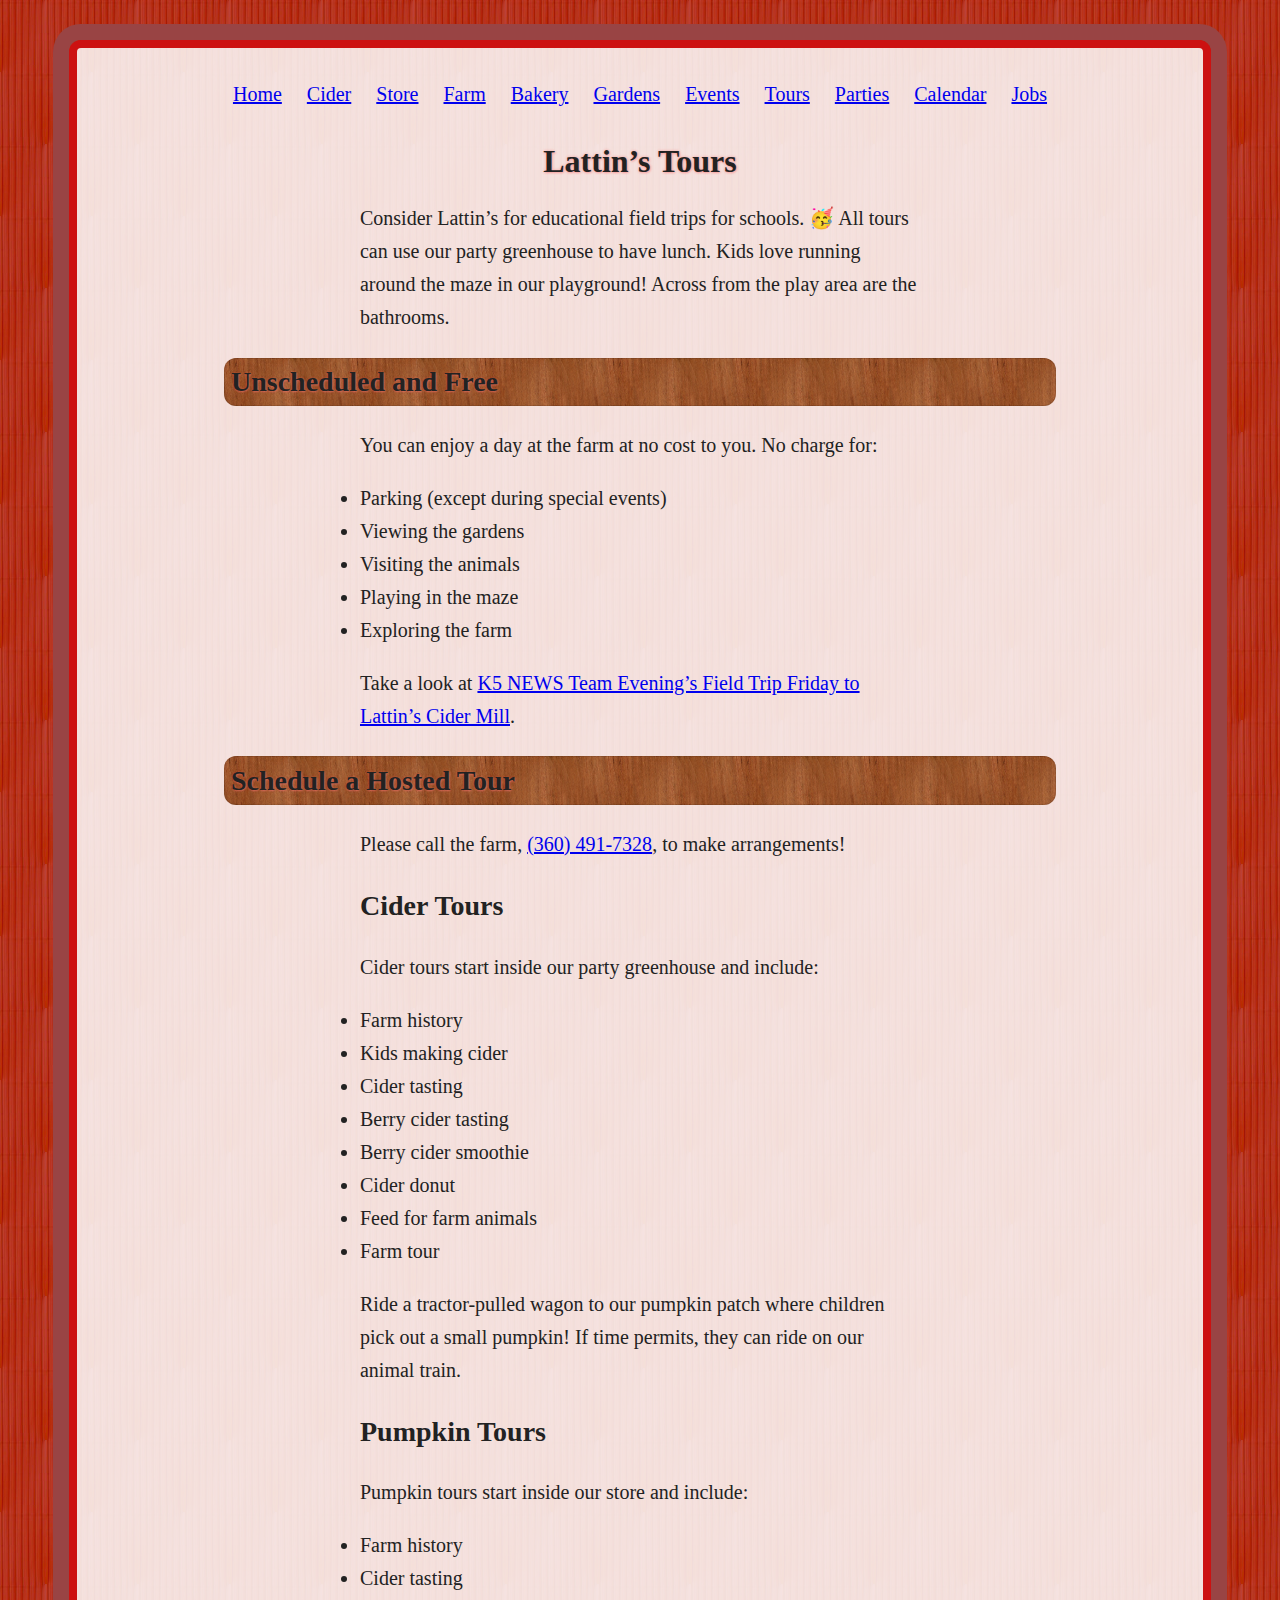
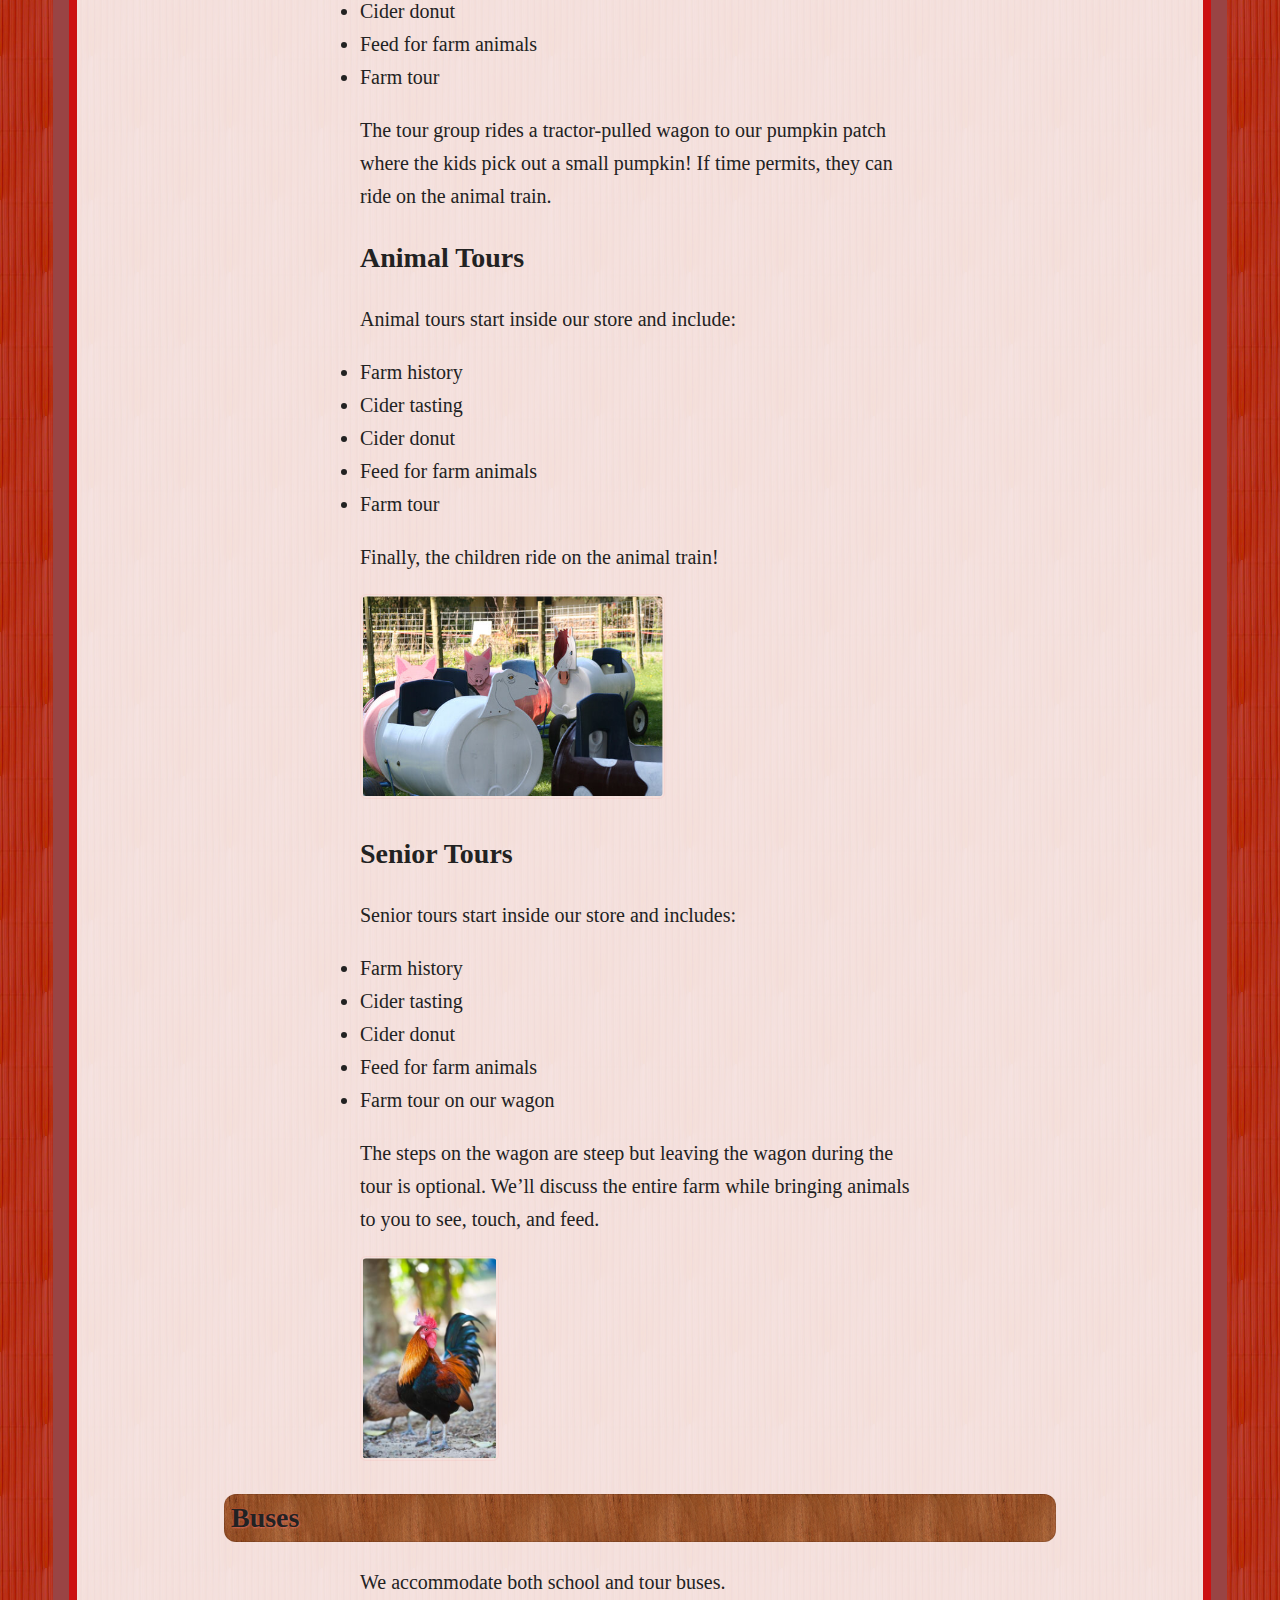
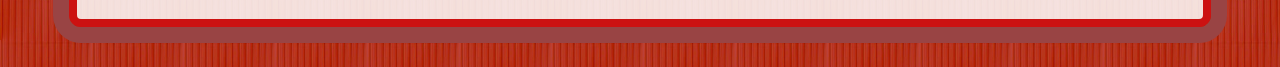
<file: tours.html>
<!DOCTYPE html>
<html>
<head>
<meta charset="utf-8" />
<meta name="viewport" content="width=device-width,initial-scale=1" />
<meta name="date" content="2020-03-14" scheme="YYYY-MM-DD" />
<link rel="stylesheet" href="default.css" />
<title>Tours of Lattin&#8217;s</title>
</head>
<body>

<ol start="0">
<li><a href="index.html">Home</a></li>
<li><a href="cider.html">Cider</a></li>
<li><a href="store.html">Store</a></li>
<li><a href="farm.html">Farm</a></li>
<li><a href="bakery.html">Bakery</a></li>
<li><a href="gardens.html">Gardens</a></li>
<li><a href="events.html">Events</a></li>
<li><a href="tours.html">Tours</a></li>
<li><a href="parties.html">Parties</a></li>
<li><a href="calendar.html">Calendar</a></li>
<li><a href="jobs.html">Jobs</a></li>
</ol>

<h1 id="Lattin&amp;#39;s%20Tours">Lattin&#8217;s Tours</h1>

<p>Consider Lattin&#8217;s for educational field trips for schools.
&#x1f973;
All tours can use our party greenhouse to have lunch.
Kids love running around the maze in our playground!
Across from the play area are the bathrooms.</p>

<h2 id="Unscheduled%20and%20Free">Unscheduled and Free</h2>

<p>You can enjoy a day at the farm at no cost to you. No charge for:</p>

<ul>
<li>Parking (except during special events)</li>
<li>Viewing the gardens</li>
<li>Visiting the animals</li>
<li>Playing in the maze</li>
<li>Exploring the farm</li>
</ul>

<p>Take a look at <a href="https://www.king5.com/video/entertainment/television/programs/evening/field-trip-friday-lattins-cider-mill/281-2364551">K5 NEWS Team Evening&#8217;s Field Trip Friday to Lattin&#8217;s Cider Mill</a>.</p>

<h2 id="Schedule%20a%20Hosted%20Tour">Schedule a Hosted Tour</h2>

<p>Please call the farm, <a href="tel:+1-360-491-7328">(360) 491-7328</a>, to make arrangements!</p>

<h3 id="Cider%20Tours">Cider Tours</h3>

<p>Cider tours start inside our party greenhouse and include:</p>

<ul>
<li>Farm history</li>
<li>Kids making cider</li>
<li>Cider tasting</li>
<li>Berry cider tasting</li>
<li>Berry cider smoothie</li>
<li>Cider donut</li>
<li>Feed for farm animals</li>
<li>Farm tour</li>
</ul>

<p>Ride a tractor-pulled wagon to our pumpkin patch where children pick out a small pumpkin!
If time permits, they can ride on our animal train.</p>

<h3 id="Pumpkin%20Tours">Pumpkin Tours</h3>

<p>Pumpkin tours start inside our store and include:</p>

<ul>
<li>Farm history</li>
<li>Cider tasting</li>
<li>Cider donut</li>
<li>Feed for farm animals</li>
<li>Farm tour</li>
</ul>

<p>The tour group rides a tractor-pulled wagon to our pumpkin patch where the kids pick out a small pumpkin!
If time permits, they can ride on the animal train.</p>

<h3 id="Animal%20Tours">Animal Tours</h3>

<p>Animal tours start inside our store and include:</p>

<ul>
<li>Farm history</li>
<li>Cider tasting</li>
<li>Cider donut</li>
<li>Feed for farm animals</li>
<li>Farm tour</li>
</ul>

<p>Finally, the children ride on the animal train!</p>

<p><img src="images/animal-train.jpg" alt="Animal train" width="500" height="333" /></p>

<h3 id="Senior%20Tours">Senior Tours</h3>

<p>Senior tours start inside our store and includes:</p>

<ul>
<li>Farm history</li>
<li>Cider tasting</li>
<li>Cider donut</li>
<li>Feed for farm animals</li>
<li>Farm tour on our wagon</li>
</ul>

<p>The steps on the wagon are steep but leaving the wagon during the tour is optional.
We&#8217;ll discuss the entire farm while bringing animals to you to see, touch, and feed.</p>

<p><img src="images/rooster.jpg" alt="Rooster" width="300" height="450" /></p>

<h2 id="Buses">Buses</h2>

<p>We accommodate both school and tour buses.</p>
</body>
</html>
</file>
<file: default.css>
:root {
	background-image: url("images/barn-bg.png");
}
body {
	margin: 40px auto;
	max-width: 83%;
	line-height: 1.65em;
	font-size: 20px;
	color: #222;
	background-color: rgba(255, 255, 255, 0.85);
	padding: 0 2rem;
	box-shadow: 0 0 0 1rem #944;
	border: 0.5rem solid #c11;
	border-radius: 12px;
	font-family: 'minion-pro', 'Minion Pro', 'Palatino', 'Palatino Linotype', Georgia, serif;
}
h1,h2,h3 {
	line-height: 1.2;
	margin-left: auto;
	margin-right: auto;
}
h1 {
	text-align: center;
	text-shadow: 1px 1px 2px rgba(255, 128, 128, 0.5),
	               0 0 0.1em rgba(255, 128, 128, 0.2),
		       0 0 0.1em rgba(255, 0,   0,   0.2);
	font-size: 1.6em;
}
h2 {
	background-image: url("images/rosewood.png");
	padding: 0.4rem;
	border: 0.1rem solid rgba(0, 0, 0, 0.1);
	border-radius: 12px;
	text-shadow: 1px 1px 2px rgba(255, 128, 128, 0.5),
	               0 0 0.1em rgba(255, 128, 128, 0.2),
		       0 0 0.1em rgba(255, 0, 0, 0.2);
	font-size: 1.4em;
	max-width: 77%;
}
h3 {
	text-decoration-color: rgba(255, 128, 128, 0.5);
	font-size: 1.4em;
	max-width: 560px;
}
ol {
	text-align: center;
	list-style: none;
	padding-left: 0;
} 
ol > li {
	display: inline-block;
	padding: 0.5em;
}
ul {
	padding-left: 0;
}
p, ul {
	max-width: 560px;
	margin-left: auto;
	margin-right: auto;
}
p > img {
	max-height: 200px;
}
ol > li > p > img {
	max-width: 100%;
}
ol > li > img {
	max-width: 100%;
}
img {
	padding: 0.1rem;
	border: 0.1rem solid rgba(255, 128, 128, 0.1);
	border-radius: 6px;
	max-width: 66%;
	width: auto;
	height: auto;
}
@media screen and (max-width: 740px) {
	img {
		max-width: 100%;
	}
	h2 {
		max-width: 100%;
	}
}
</file>
